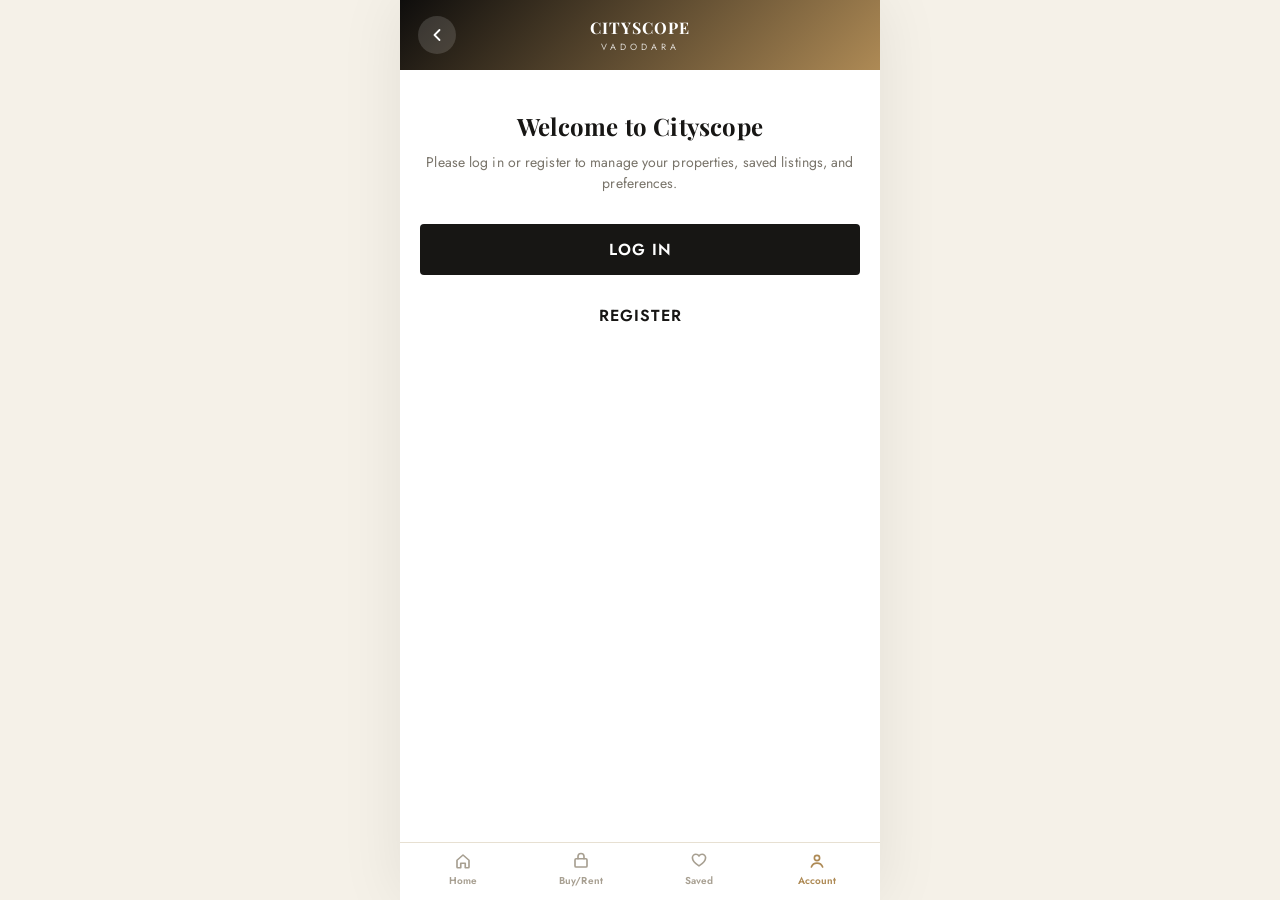
<file: cityscope-vadodara/account.html>
<!DOCTYPE html>
<html lang="en">

<head>
  <meta charset="UTF-8">
  <meta name="viewport" content="width=device-width, initial-scale=1.0, maximum-scale=1.0">
  <title>Account — Cityscope Vadodara</title>
  <link rel="stylesheet" href="css/style.css">
</head>

<body>
  <div class="app">
    <div class="topbar">
      <button class="icon-btn" id="backBtn"></button>
      <div class="brand">
        <div class="brand-name">CITYSCOPE</div>
        <div class="brand-sub">VADODARA</div>
      </div>
      <span style="width:38px;"></span>
    </div>

    <div id="unauthSection" style="padding: 40px 20px; text-align: center; display: none;">
      <div style="margin-bottom:30px;">
        <h2 style="font-size:24px; margin-bottom:10px; color:var(--dark);">Welcome to Cityscope</h2>
        <p style="color:var(--gray-600); font-size:14px; line-height:1.5;">Please log in or register to manage your
          properties, saved listings, and preferences.</p>
      </div>
      <button class="btn-fill" id="showLoginBtn"
        style="width:100%; margin-bottom:15px; padding:14px; font-size:16px;">Log In</button>
      <button class="btn-outline" id="showRegisterBtn"
        style="width:100%; border: 1.5px solid var(--primary); color: var(--primary); background: transparent; padding: 14px; border-radius: 8px; font-weight: 600; font-size:16px; cursor: pointer;">Register</button>
    </div>

    <div id="profileSection" style="display:none;">
      <div class="account-card" id="accountCard">
        <div class="avatar" id="avatarInit">G</div>
        <div>
          <h3 style="font-size:15px;" id="accountName">Guest User</h3>
          <p style="font-size:12px;color:var(--gray-600);margin-top:3px;" id="accountSub">Sign in to manage your account
          </p>
        </div>
      </div>

      <div class="account-list" style="margin-top:8px;" id="userLinks">
        <a href="saved.html"><span class="ic-wrap" id="ic3"></span>Saved Properties<span class="chev"
            id="cv3"></span></a>
      </div>

      <div class="account-list" style="margin-top:14px;">
        <a href="#"><span class="ic-wrap" id="ic4"></span>Notifications<span class="chev" id="cv4"></span></a>
        <a href="#"><span class="ic-wrap" id="ic5"></span>Settings<span class="chev" id="cv5"></span></a>
        <a href="#"><span class="ic-wrap" id="ic6"></span>Help & Support<span class="chev" id="cv6"></span></a>
      </div>

      <div class="account-list" style="margin-top:14px;">
        <a href="#" id="logoutLink" style="color:var(--red);"><span class="ic-wrap" id="ic7"
            style="background:var(--red-100);"></span>Log Out</a>
      </div>
    </div>

    <div id="registerSection" style="padding: 30px 20px; display: none;">
      <h3 style="margin-bottom:20px; font-size:22px; text-align:center;">Register</h3>
      <div class="field">
        <label>Full Name</label>
        <input type="text" id="regName" placeholder="e.g. John Doe" class="input">
      </div>
      <div class="field" style="margin-top:16px;">
        <label>Mobile Number</label>
        <input type="text" id="regMobile" placeholder="e.g. 9999999999" class="input">
      </div>
      <div class="field" style="margin-top:16px;">
        <label>Password</label>
        <input type="password" id="regPwd" placeholder="Create a password" class="input">
      </div>
      <button class="btn-fill" id="doRegisterBtn" style="width:100%; margin-top:24px;">Create Account &rarr;</button>
      <div style="text-align:center; margin-top:20px; font-size:13px;">
        Already have an account? <a href="#" id="backToLoginBtn" style="color:var(--primary); font-weight:600;">Log
          In</a>
      </div>
    </div>

    <div id="loginSection" style="padding: 30px 20px; display: none;">
      <h3 style="margin-bottom:20px; font-size:22px; text-align:center;">Sign In</h3>
      <div class="field">
        <label>Mobile Number</label>
        <input type="text" id="loginMobile" placeholder="e.g. 9999999999" class="input">
      </div>
      <div class="field" style="margin-top:16px;">
        <label>Password</label>
        <input type="password" id="loginPwd" placeholder="Enter your password" class="input">
      </div>
      <div style="display:flex; justify-content:space-between; margin-top:16px; font-size:13px;">
        <label style="display:flex; align-items:center; gap:4px; color:var(--gray-600);">
          <input type="checkbox"> Remember me
        </label>
        <a href="#" style="color:var(--dark); font-weight:600;">Forgot Password?</a>
      </div>
      <button class="btn-fill" id="doLoginBtn" style="width:100%; margin-top:24px;">Sign In &rarr;</button>
      <div style="text-align:center; margin-top:20px; font-size:13px;">
        Don't have an account? <a href="#" id="linkToRegisterBtn"
          style="color:var(--primary); font-weight:600;">Register</a>
      </div>
    </div>



    <nav class="bottom-nav" id="bottom-nav"></nav>
  </div>

  <script src="js/icons.js"></script>
  <script src="js/data.js"></script>
  <script src="js/nav.js"></script>
  <script>
    mountBottomNav("account");
    document.getElementById("backBtn").innerHTML = ICON.back;
    document.getElementById("backBtn").onclick = () => window.location.href = "index.html";
    document.getElementById("ic3").innerHTML = ICON.heart;
    document.getElementById("ic4").innerHTML = ICON.bell;
    document.getElementById("ic5").innerHTML = ICON.settings;
    document.getElementById("ic6").innerHTML = ICON.help;
    document.getElementById("ic7").innerHTML = ICON.logout;
    ["cv3", "cv4", "cv5", "cv6"].forEach(id => document.getElementById(id).innerHTML = ICON.chevRight);



    document.getElementById("doLoginBtn").onclick = () => {
      const mobile = document.getElementById("loginMobile").value.trim();
      const pwd = document.getElementById("loginPwd").value;

      if (!mobile || !pwd) {
        toast("Please enter Mobile number and Password!");
        return;
      }

      if (mobile === "9999999999") {
        if (pwd === "ct123456") {
          localStorage.setItem('cs_user_role', 'admin');
          localStorage.setItem('cs_current_user_mobile', mobile);
          window.location.href = "admin.html";
        } else {
          toast("Incorrect Admin Password.");
        }
      } else {
        let users = JSON.parse(localStorage.getItem('cs_users_db') || '[]');
        let user = users.find(u => u.mobile === mobile);
        if (user && user.pwd === pwd) {
          localStorage.setItem('cs_user_role', 'user');
          localStorage.setItem('cs_current_user_mobile', mobile);
          localStorage.setItem('cs_current_user_name', user.name);
          window.location.reload();
        } else {
          toast("Invalid mobile number or password.");
        }
      }
    };

    document.getElementById("doRegisterBtn").onclick = () => {
      const name = document.getElementById("regName").value.trim();
      const mobile = document.getElementById("regMobile").value.trim();
      const pwd = document.getElementById("regPwd").value;

      if (!name || !mobile || !pwd) {
        toast("Please fill all fields to register!");
        return;
      }

      let users = JSON.parse(localStorage.getItem('cs_users_db') || '[]');
      if (users.find(u => u.mobile === mobile)) {
        toast("User with this mobile already exists. Please log in.");
        return;
      }

      users.push({ name, mobile, pwd });
      localStorage.setItem('cs_users_db', JSON.stringify(users));

      toast("Account created! Please log in.");
      showView("loginSection");
    };

    const showView = (viewId) => {
      ["unauthSection", "loginSection", "registerSection", "profileSection"].forEach(id => {
        let el = document.getElementById(id);
        if (el) el.style.display = (id === viewId) ? "block" : "none";
      });
      window.scrollTo(0, 0);
    };

    if (document.getElementById("showLoginBtn")) document.getElementById("showLoginBtn").onclick = (e) => { e.preventDefault(); showView("loginSection"); };
    if (document.getElementById("showRegisterBtn")) document.getElementById("showRegisterBtn").onclick = (e) => { e.preventDefault(); showView("registerSection"); };
    if (document.getElementById("backToLoginBtn")) document.getElementById("backToLoginBtn").onclick = (e) => { e.preventDefault(); showView("loginSection"); };
    if (document.getElementById("linkToRegisterBtn")) document.getElementById("linkToRegisterBtn").onclick = (e) => { e.preventDefault(); showView("registerSection"); };

    // Check login state on load
    if (localStorage.getItem('cs_user_role') === 'admin') {
      document.getElementById("profileSection").style.display = "block";
      document.getElementById("loginSection").style.display = "none";
      document.getElementById("accountName").textContent = "Admin User";
      document.getElementById("accountSub").textContent = "Tap to go to Admin Portal";
      document.getElementById("avatarInit").textContent = "A";
      document.getElementById("accountCard").onclick = () => {
        window.location.href = "admin.html";
      };

      document.getElementById("logoutLink").onclick = (e) => {
        e.preventDefault();
        localStorage.removeItem('cs_user_role');
        localStorage.removeItem('cs_current_user_mobile');
        localStorage.removeItem('cs_current_user_name');
        window.location.reload();
      };
    } else if (localStorage.getItem('cs_user_role') === 'user') {
      document.getElementById("profileSection").style.display = "block";
      document.getElementById("loginSection").style.display = "none";
      document.getElementById("accountName").textContent = localStorage.getItem('cs_current_user_name') || "Logged-in User";
      document.getElementById("accountSub").textContent = "Welcome back!";
      document.getElementById("avatarInit").textContent = "U";
      document.getElementById("accountCard").onclick = null;

      document.getElementById("logoutLink").onclick = (e) => {
        e.preventDefault();
        localStorage.removeItem('cs_user_role');
        localStorage.removeItem('cs_current_user_mobile');
        localStorage.removeItem('cs_current_user_name');
        window.location.reload();
      };
    } else {
      // Unauthenticated Visitor
      showView("unauthSection");
    }

    if(sessionStorage.getItem('cs_toast_msg') === 'login_to_save') {
      setTimeout(() => toast("Please login/register to save a property"), 500);
      sessionStorage.removeItem('cs_toast_msg');
    }
  </script>
</body>

</html>
</file>
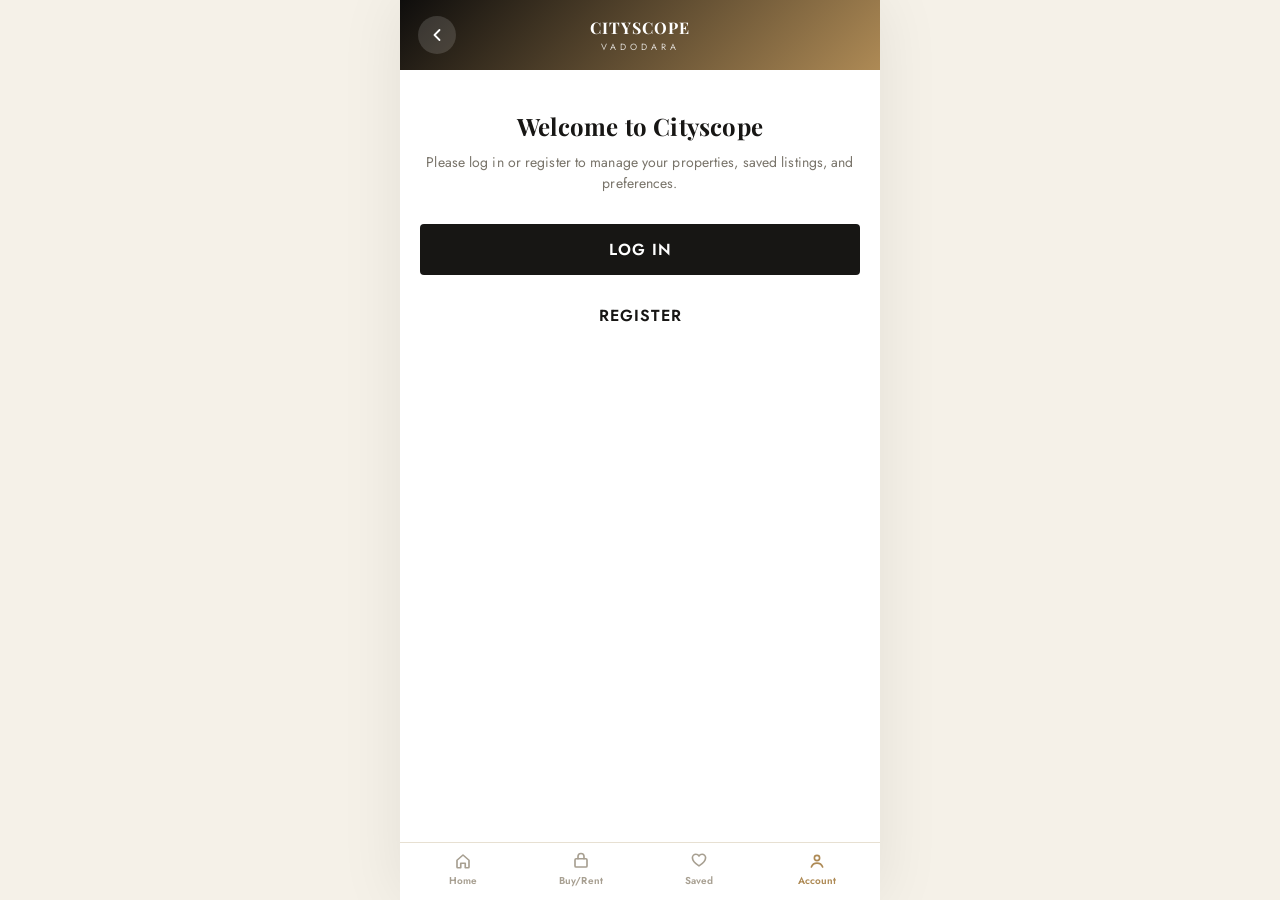
<file: cityscope-vadodara/admin-brokers.html>
<!DOCTYPE html>
<html lang="en">
<head>
<meta charset="UTF-8">
<meta name="viewport" content="width=device-width, initial-scale=1.0, maximum-scale=1.0">
<title>Add Broker — Admin Portal</title>
<link rel="stylesheet" href="css/style.css">
<script>
  if (localStorage.getItem('cs_user_role') !== 'admin') {
    window.location.href = 'account.html';
  }
</script>
</head>
<body>
<div class="app" style="padding-bottom:20px;">
  <div class="topbar">
    <a href="admin.html" class="icon-btn" id="backBtn"></a>
    <span>Add Broker</span>
    <div style="width:40px;"></div>
  </div>

  <div class="section" style="margin-top:60px;">
    <form id="brokerForm">
      <div class="field">
        <label>Full Name</label>
        <input type="text" id="bName" required placeholder="e.g. John Doe">
      </div>
      <div class="field" style="margin-top:15px;">
        <label>Years of Experience</label>
        <input type="text" id="bExp" required placeholder="e.g. 5 Years">
      </div>
      <div class="field" style="margin-top:15px;">
        <label>Expertise Field</label>
        <input type="text" id="bExpertise" required placeholder="e.g. Luxury Villas">
      </div>
      <div class="field" style="margin-top:15px;">
        <label>Phone Number</label>
        <input type="text" id="bPhone" required placeholder="e.g. +919876543210">
      </div>
      <div class="field" style="margin-top:15px;">
        <label>Photo URL</label>
        <input type="url" id="bPhoto" required placeholder="https://image-url.com">
      </div>
      <button type="submit" class="btn-fill" style="width:100%;margin-top:20px;">Save Broker</button>
    </form>
  </div>
</div>
<script src="js/icons.js"></script>
<script src="js/data.js"></script>
<script>
  document.getElementById("backBtn").innerHTML = ICON.back;
  document.getElementById("brokerForm").addEventListener("submit", (e)=>{
    e.preventDefault();
    const broker = {
      id: "b" + Date.now(),
      name: document.getElementById("bName").value,
      experience: document.getElementById("bExp").value,
      expertise: document.getElementById("bExpertise").value,
      phone: document.getElementById("bPhone").value,
      photo: document.getElementById("bPhoto").value,
    };
    DB.addBroker(broker);
    alert("Broker added successfully!");
    window.location.href = "admin.html";
  });
</script>
</body>
</html>
</file>
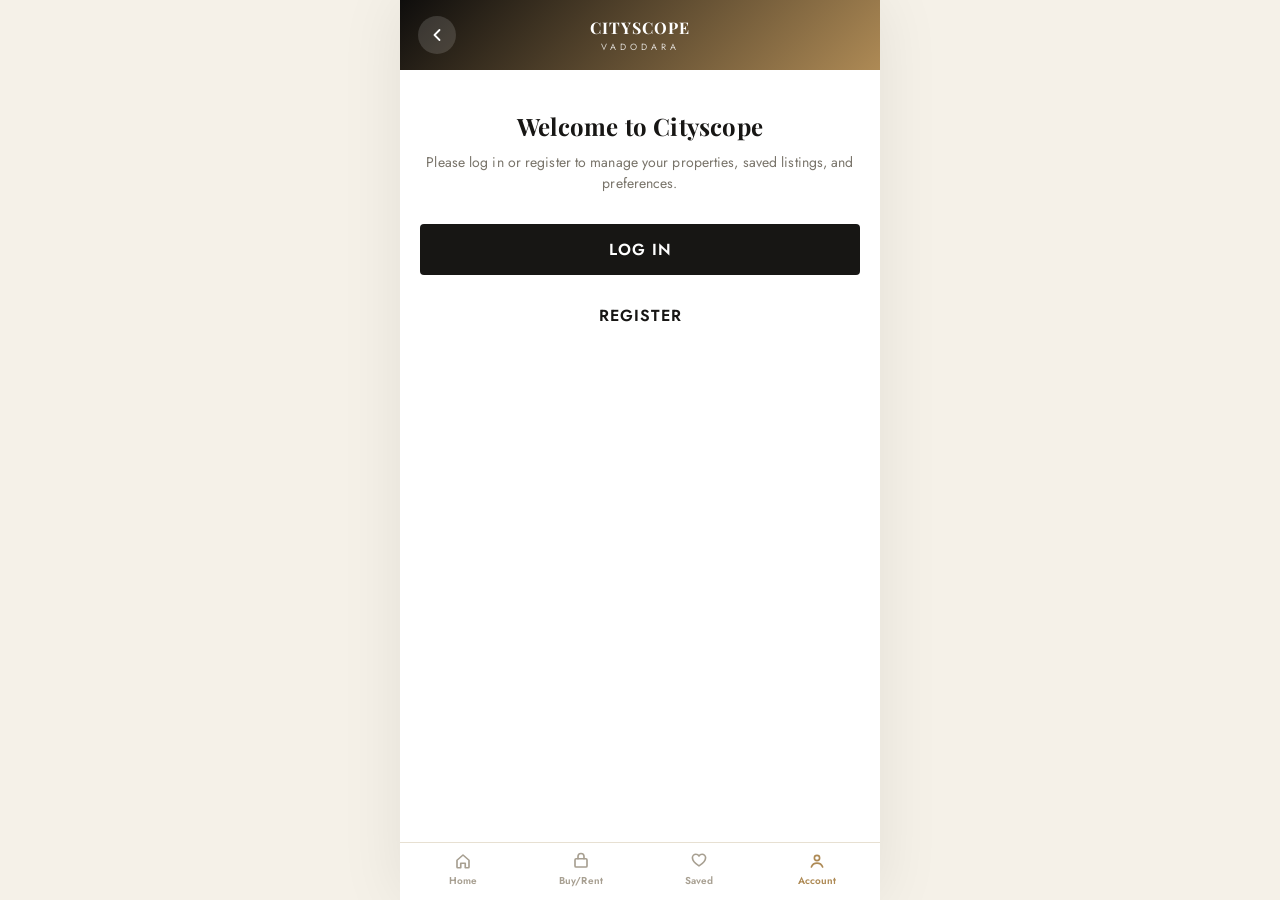
<file: cityscope-vadodara/admin-property.html>
<!DOCTYPE html>
<html lang="en">
<head>
<meta charset="UTF-8">
<meta name="viewport" content="width=device-width, initial-scale=1.0, maximum-scale=1.0">
<title>List Property — Admin Portal</title>
<link rel="stylesheet" href="css/style.css">
<script>
  if (localStorage.getItem('cs_user_role') !== 'admin') {
    window.location.href = 'account.html';
  }
</script>
</head>
<body>
<div class="app" style="padding-bottom:110px;">

  <!-- Header shared across steps -->
  <div class="topbar" id="wizTopbar" style="background:linear-gradient(135deg,var(--red-900),var(--red));">
    <button class="icon-btn" id="backBtn"></button>
    <span id="wizTitle" style="font-family:'Poppins',sans-serif;font-weight:700;font-size:15px;">List Property</span>
    <span style="width:38px;"></span>
  </div>

  <!-- STEP 0: landing / type select -->
  <section class="step-panel active" data-step="0">
    <div class="sell-hero">
      <h1>Sell Your Property the Smart Way</h1>
    </div>
    <div class="sell-card-float">
      <h4>Why list with Cityscope?</h4>
      <div class="perk"><span class="ic-wrap"></span><div><b>High Visibility</b><span>Your property seen by 10K+ active buyers</span></div></div>
      <div class="perk"><span class="ic-wrap"></span><div><b>Verified Buyers</b><span>Connect only with genuine, serious buyers</span></div></div>
      <div class="perk"><span class="ic-wrap"></span><div><b>Best Price</b><span>Get the best price with smart insights</span></div></div>
      <div class="perk"><span class="ic-wrap"></span><div><b>Hassle Free</b><span>Simple process with expert support</span></div></div>
    </div>

    <div class="form-wrap" style="padding-top:24px;">
      <h4 style="font-size:14px;margin-bottom:14px;">How it works?</h4>
      <div class="why-list" style="margin-bottom:22px;">
        <div class="why-item"><span></span>Add Details — Add property information</div>
        <div class="why-item"><span></span>Upload Media — Upload photos & videos</div>
        <div class="why-item"><span></span>Set Price — Set expected price</div>
        <div class="why-item"><span></span>Go Live — Property live for buyers</div>
      </div>

      <h4 style="font-size:14px;margin-bottom:4px;">Let's get started</h4>
      <p style="font-size:12px;color:var(--gray-600);margin-bottom:12px;">What type of property are you selling?</p>
      <div class="type-grid" id="typeGrid"></div>
    </div>
    <div class="sticky-cta"><button class="btn-fill" id="cta0" disabled style="opacity:.5;">Continue</button></div>
  </section>

  <!-- STEP 1: location -->
  <section class="step-panel" data-step="1">
    <div class="step-progress" id="progress1"></div>
    <div class="step-label">Sell Property · Step 2 of 6</div>
    <div class="form-wrap">
      <h4 style="font-size:16px;margin-bottom:2px;">Location Details</h4>
      <p style="font-size:12px;color:var(--gray-600);margin-bottom:16px;">Where is your property located?</p>

      <div class="f-group">
        <label>City</label>
        <select class="input" id="fCity">
          <option>Vadodara</option><option>Ahmedabad</option><option>Surat</option><option>Anand</option>
        </select>
      </div>
      <div class="f-group">
        <label>Locality / Area</label>
        <input class="input" id="fLocality" placeholder="e.g. Alkapuri" list="localityList">
        <datalist id="localityList">
          <option>Alkapuri</option><option>Gotri</option><option>Manjalpur</option><option>Sayajigunj</option><option>Waghodia Road</option><option>Vasna-Bhayli Road</option><option>Karelibaug</option>
        </datalist>
      </div>
      <div class="f-group">
        <label>Project / Society (Optional)</label>
        <input class="input" id="fProject" placeholder="e.g. Orchid Harmony">
      </div>
      <div class="f-group">
        <label>Full Address</label>
        <textarea class="input" id="fAddress" rows="2" placeholder="House / flat no, street, landmark"></textarea>
      </div>
      <div class="map-box" id="mapBox1"><span class="pin"></span></div>
      <button class="use-loc" id="useLocBtn"></button>
    </div>
    <div class="sticky-cta"><button class="btn-fill" id="cta1">Save &amp; Continue</button></div>
  </section>

  <!-- STEP 2: basic details -->
  <section class="step-panel" data-step="2">
    <div class="step-progress" id="progress2"></div>
    <div class="step-label">Sell Property · Step 3 of 6</div>
    <div class="form-wrap">
      <h4 style="font-size:16px;margin-bottom:2px;">Basic Details</h4>
      <p style="font-size:12px;color:var(--gray-600);margin-bottom:16px;">Tell us more about your property</p>

      <div class="f-group">
        <label>Property Type</label>
        <select class="input" id="fPropType"></select>
      </div>
      <div class="row-2">
        <div class="f-group">
          <label>Built-up Area</label>
          <div class="unit-input"><input class="input" id="fBuiltUp" type="number" placeholder="1500"><span>Sq.Ft.</span></div>
        </div>
        <div class="f-group">
          <label>Carpet Area (Optional)</label>
          <div class="unit-input"><input class="input" id="fCarpet" type="number" placeholder="1200"><span>Sq.Ft.</span></div>
        </div>
      </div>
      <div class="row-2">
        <div class="f-group">
          <label>Bedrooms</label>
          <div class="stepper-input"><button data-step-target="bedrooms" data-dir="-1">−</button><span class="val" id="valBedrooms">3</span><button data-step-target="bedrooms" data-dir="1">+</button></div>
        </div>
        <div class="f-group">
          <label>Bathrooms</label>
          <div class="stepper-input"><button data-step-target="bathrooms" data-dir="-1">−</button><span class="val" id="valBathrooms">3</span><button data-step-target="bathrooms" data-dir="1">+</button></div>
        </div>
      </div>
      <div class="row-2">
        <div class="f-group">
          <label>Floor No.</label>
          <input class="input" id="fFloorNo" type="number" placeholder="5">
        </div>
        <div class="f-group">
          <label>Total Floors</label>
          <input class="input" id="fTotalFloors" type="number" placeholder="12">
        </div>
      </div>
      <div class="f-group">
        <label>Age of Property</label>
        <select class="input" id="fAge">
          <option>Under Construction</option><option>0 - 1 Year</option><option selected>2 - 5 Years</option><option>5 - 10 Years</option><option>10+ Years</option>
        </select>
      </div>
      <div class="f-group">
        <label>Furnishing Status</label>
        <div class="pill-select" id="furnishPills">
          <button data-val="Unfurnished">Unfurnished</button>
          <button data-val="Semi-Furnished" class="active">Semi-Furnished</button>
          <button data-val="Furnished">Furnished</button>
        </div>
      </div>
    </div>
    <div class="sticky-cta"><button class="btn-fill" id="cta2">Save &amp; Continue</button></div>
  </section>

  <!-- STEP 3: photos -->
  <section class="step-panel" data-step="3">
    <div class="step-progress" id="progress3"></div>
    <div class="step-label">Sell Property · Step 4 of 6</div>
    <div class="form-wrap">
      <h4 style="font-size:16px;margin-bottom:2px;">Add Photos &amp; Videos</h4>
      <p style="font-size:12px;color:var(--gray-600);margin-bottom:6px;">Show your property in the best way</p>
      <div class="photo-grid" id="photoGrid"></div>
      <p class="hint" id="photoHint">0 / 20 photos added — add at least 3 for best results</p>
      <button class="use-loc" id="addVideoBtn" style="margin-top:14px;"></button>
    </div>
    <div class="sticky-cta"><button class="btn-fill" id="cta3">Save &amp; Continue</button></div>
  </section>

  <!-- STEP 4: price -->
  <section class="step-panel" data-step="4">
    <div class="step-progress" id="progress4"></div>
    <div class="step-label">Sell Property · Step 5 of 6</div>
    <div class="form-wrap">
      <h4 style="font-size:16px;margin-bottom:2px;">Set Price</h4>
      <p style="font-size:12px;color:var(--gray-600);margin-bottom:16px;">Set the right price to attract buyers</p>

      <div class="f-group">
        <label>Expected Price</label>
        <div class="input-icon"><span class="ic"></span><input class="input" id="fPrice" type="number" placeholder="8500000"></div>
      </div>
      <div class="price-insight" id="priceInsight">
        <span class="ic-wrap"></span>
        <div style="flex:1;">
          <b>Price Insights — Based on similar properties nearby</b>
          <div class="figs"><div>Recommended Range<span id="insRange">—</span></div><div>Avg Price / Sq.Ft<span id="insAvg">—</span></div></div>
        </div>
      </div>

      <div class="f-group" style="margin-top:20px;">
        <div class="toggle-row">
          <div><label style="margin-bottom:2px;">Price Negotiable?</label><p class="hint" style="margin-top:0;">Allow buyers to negotiate the price</p></div>
          <button class="switch on" id="negToggle"><span class="knob"></span></button>
        </div>
      </div>
      <div class="f-group">
        <label>Preferred Contact Number</label>
        <input class="input" id="fContact" placeholder="98765 43210" maxlength="10" inputmode="numeric">
      </div>
      <div class="f-group">
        <label>Assign Broker</label>
        <select class="input" id="fBroker">
          <option value="">No Broker (Owner)</option>
        </select>
      </div>
      <div class="f-group">
        <label>Add Amenities</label>
        <p class="hint" style="margin:0 0 8px;">Select amenities available in your property</p>
        <div class="amenity-select-grid" id="amenityGrid"></div>
      </div>
      <div class="f-group">
        <label>Add Description (Optional)</label>
        <textarea class="input" id="fDesc" rows="4" maxlength="500" placeholder="Describe your property..."></textarea>
        <p class="hint" id="descCount">0/500</p>
      </div>
    </div>
    <div class="sticky-cta"><button class="btn-fill" id="cta4">Save &amp; Continue</button></div>
  </section>

  <!-- STEP 5: review -->
  <section class="step-panel" data-step="5">
    <div class="step-progress" id="progress5"></div>
    <div class="step-label">Sell Property · Step 6 of 6</div>
    <div class="form-wrap">
      <h4 style="font-size:16px;margin-bottom:2px;">Review Your Property Details</h4>
      <p style="font-size:12px;color:var(--gray-600);margin-bottom:4px;">Please review all details before publishing</p>

      <div class="review-card">
        <div class="review-top">
          <img id="reviewThumb" src="" alt="">
          <div style="flex:1;">
            <b id="reviewTitle" style="font-size:13.5px;"></b>
            <p style="font-size:11.5px;color:var(--gray-600);margin-top:3px;" id="reviewLoc"></p>
          </div>
          <a href="#" class="edit" data-goto="1">Edit</a>
        </div>
        <div class="review-line"><span>Price</span><span id="rvPrice"></span></div>
        <div class="review-line"><span>Built-up Area</span><span id="rvBuiltUp"></span></div>
        <div class="review-line"><span>Carpet Area</span><span id="rvCarpet"></span></div>
        <div class="review-line"><span>Bedrooms</span><span id="rvBed"></span></div>
        <div class="review-line"><span>Bathrooms</span><span id="rvBath"></span></div>
        <div class="review-line"><span>Floor</span><span id="rvFloor"></span></div>
        <div class="review-line"><span>Furnishing</span><span id="rvFurnish"></span></div>
        <div class="review-line"><span>Age of Property</span><span id="rvAge"></span></div>
        <div class="review-line"><span>Amenities</span><span id="rvAmenities"></span></div>
      </div>

      <div class="next-steps">
        <h4 style="font-size:13.5px;margin-bottom:10px;">What happens next?</h4>
        <div class="next-item"><span class="num">1</span><p>Your property will be live for buyers within minutes.</p></div>
        <div class="next-item"><span class="num">2</span><p>Interested buyers will contact you directly.</p></div>
        <div class="next-item"><span class="num">3</span><p>Our team may call you for verification.</p></div>
      </div>
    </div>
    <div class="sticky-cta">
      <button class="btn-fill" id="publishBtn"></button>
      <p class="fine" id="fineprint"></p>
    </div>
  </section>

</div>

<script src="js/icons.js"></script>
<script src="js/data.js"></script>
<script src="js/admin-property.js"></script>
</body>
</html>
</file>
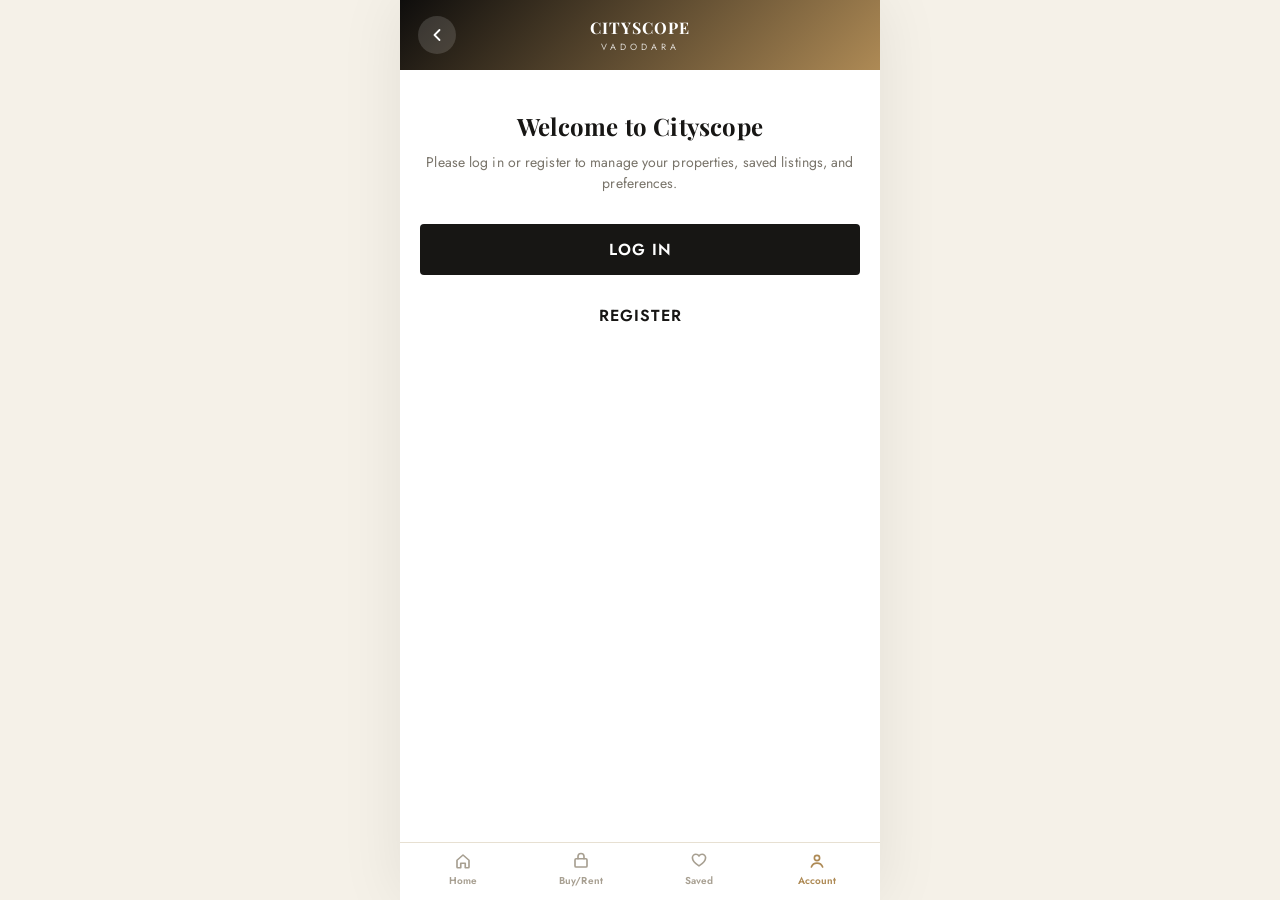
<file: cityscope-vadodara/admin.html>
<!DOCTYPE html>
<html lang="en">
<head>
<meta charset="UTF-8">
<meta name="viewport" content="width=device-width, initial-scale=1.0, maximum-scale=1.0">
<title>Admin Portal — Cityscope Vadodara</title>
<link rel="stylesheet" href="css/style.css">
</head>
<body>
<div class="app" style="padding-bottom:40px;">
  <div class="topbar admin-topbar">
    <span style="width:38px;"></span>
    <div class="brand">
      <div class="brand-name">ADMIN PORTAL</div>
      <div class="brand-sub">CITYSCOPE VADODARA</div>
    </div>
    <button class="icon-btn" id="logoutBtn" style="color:#fff;"></button>
  </div>

  <div class="admin-tabs">
    <button class="admin-tab active" data-tab="overview">Overview</button>
    <button class="admin-tab" data-tab="brokers">Brokers</button>
    <button class="admin-tab" data-tab="listings">Listings</button>
  </div>

  <!-- OVERVIEW -->
  <section class="admin-panel" data-panel="overview">
    <div class="admin-stats">
      <div class="admin-stat"><b id="statListings">0</b><span>Total Listings</span></div>
      <div class="admin-stat"><b id="statBrokers">0</b><span>Total Brokers</span></div>
    </div>
    <div class="admin-section">
      <a href="sell.html" class="btn-fill" style="width:100%;padding:14px;border-radius:12px;text-decoration:none;">
        <span id="plusIc"></span> List a New Property
      </a>
      <p class="hint" style="margin-top:10px;text-align:center;">Only admins can list properties. Users can browse, save and contact brokers only.</p>
    </div>
  </section>

  <!-- BROKERS -->
  <section class="admin-panel" data-panel="brokers" style="display:none;">
    <div class="admin-section">
      <h4>Add a Broker</h4>
      <div class="f-group">
        <label>Broker Photo</label>
        <div class="photo-grid" style="grid-template-columns:1fr;justify-items:center;">
          <div id="brokerPhotoSlotWrap"></div>
        </div>
      </div>
      <div class="f-group">
        <label>Full Name</label>
        <input class="input" id="bName" placeholder="e.g. Rakesh Mehta">
      </div>
      <div class="row-2">
        <div class="f-group">
          <label>Years of Experience</label>
          <input class="input" id="bExp" type="number" min="0" placeholder="e.g. 8">
        </div>
        <div class="f-group">
          <label>Phone Number</label>
          <input class="input" id="bPhone" placeholder="98765 43210" maxlength="10" inputmode="numeric">
        </div>
      </div>
      <div class="f-group">
        <label>Field of Expertise</label>
        <input class="input" id="bExpertise" placeholder="e.g. Luxury Villas & Independent Houses">
      </div>
      <div class="f-group">
        <label>Short Bio</label>
        <textarea class="input" id="bBio" rows="3" maxlength="220" placeholder="A short, descriptive bio buyers will see on the property page"></textarea>
        <p class="hint" id="bBioCount">0/220</p>
      </div>
      <button class="btn-fill" id="addBrokerBtn" style="width:100%;padding:13px;border-radius:10px;">Add Broker</button>

      <h4>Current Brokers</h4>
      <div id="brokerListWrap"></div>
    </div>
  </section>

  <!-- LISTINGS -->
  <section class="admin-panel" data-panel="listings" style="display:none;">
    <div class="admin-section">
      <h4>All Listings — Assign a Broker</h4>
      <div id="listingsWrap"></div>
    </div>
  </section>
</div>

<script src="js/icons.js"></script>
<script src="js/data.js"></script>
<script src="js/admin.js"></script>
</body>
</html>
</file>
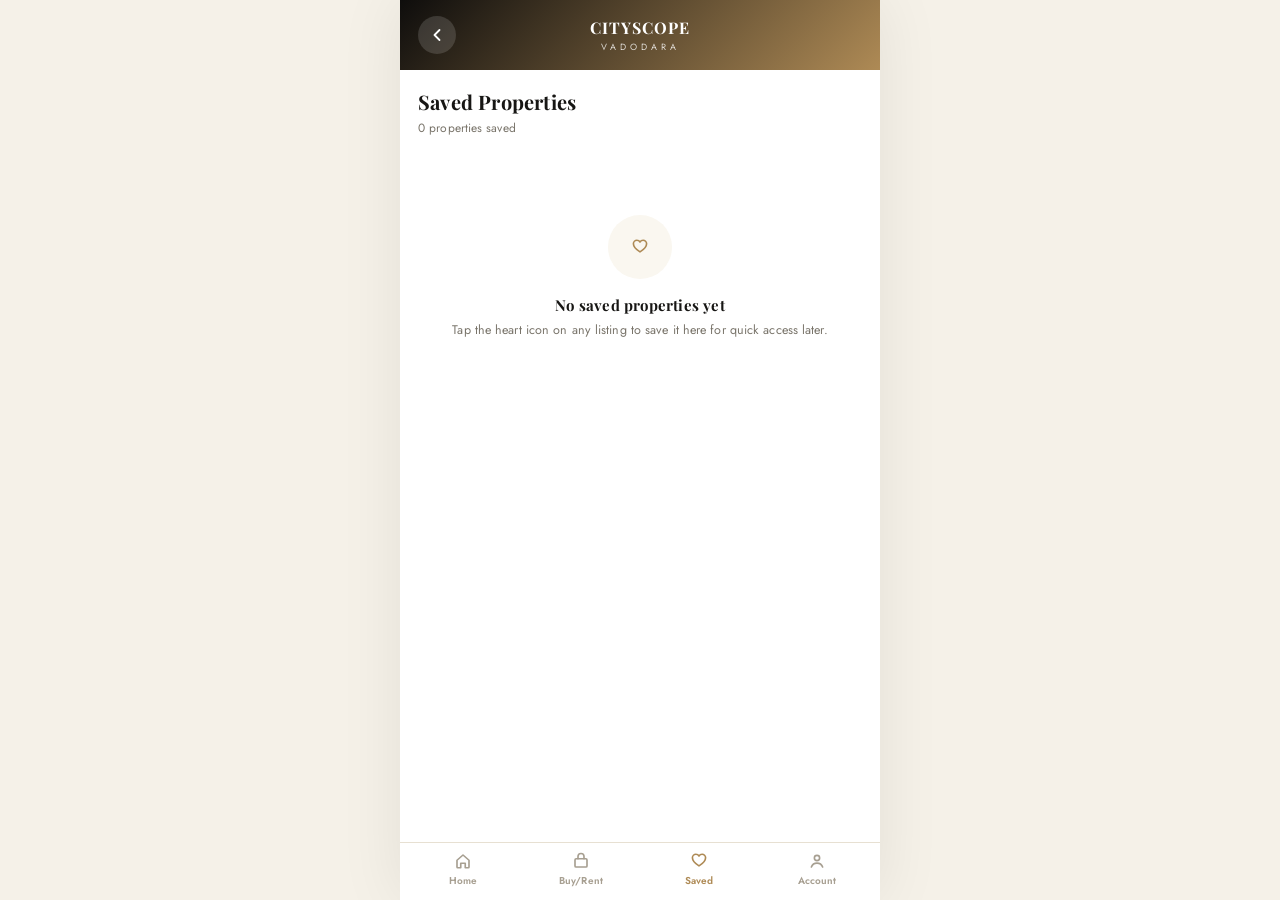
<file: cityscope-vadodara/saved.html>
<!DOCTYPE html>
<html lang="en">
<head>
<meta charset="UTF-8">
<meta name="viewport" content="width=device-width, initial-scale=1.0, maximum-scale=1.0">
<title>Saved Properties — Cityscope Vadodara</title>
<link rel="stylesheet" href="css/style.css">
</head>
<body>
<div class="app">
  <div class="topbar">
    <button class="icon-btn" id="backBtn"></button>
    <div class="brand">
      <div class="brand-name">CITYSCOPE</div>
      <div class="brand-sub">VADODARA</div>
    </div>
    <span style="width:38px;"></span>
  </div>

  <div class="page-title-bar">
    <h1>Saved Properties</h1>
    <p id="resultCount"></p>
  </div>

  <div class="prop-list" id="listWrap"></div>

  <nav class="bottom-nav" id="bottom-nav"></nav>
</div>

<script src="js/icons.js"></script>
<script src="js/data.js"></script>
<script src="js/nav.js"></script>
<script>
  mountBottomNav("saved");
  document.getElementById("backBtn").innerHTML = ICON.back;
  document.getElementById("backBtn").onclick = ()=> window.location.href="index.html";

  function render(){
    const list = DB.savedProperties();
    document.getElementById("resultCount").textContent = `${list.length} propert${list.length===1?'y':'ies'} saved`;
    document.getElementById("listWrap").innerHTML = list.length ? list.map(p=>propCardHTML(p,true)).join("") : `
      <div class="empty">
        <div class="ic-wrap">${ICON.heart}</div>
        <h3>No saved properties yet</h3>
        <p>Tap the heart icon on any listing to save it here for quick access later.</p>
      </div>`;
    wireFavButtons();
    document.querySelectorAll("[data-fav]").forEach(btn=>{
      btn.addEventListener("click", ()=> setTimeout(render, 200));
    });
  }
  render();
</script>
</body>
</html>
</file>
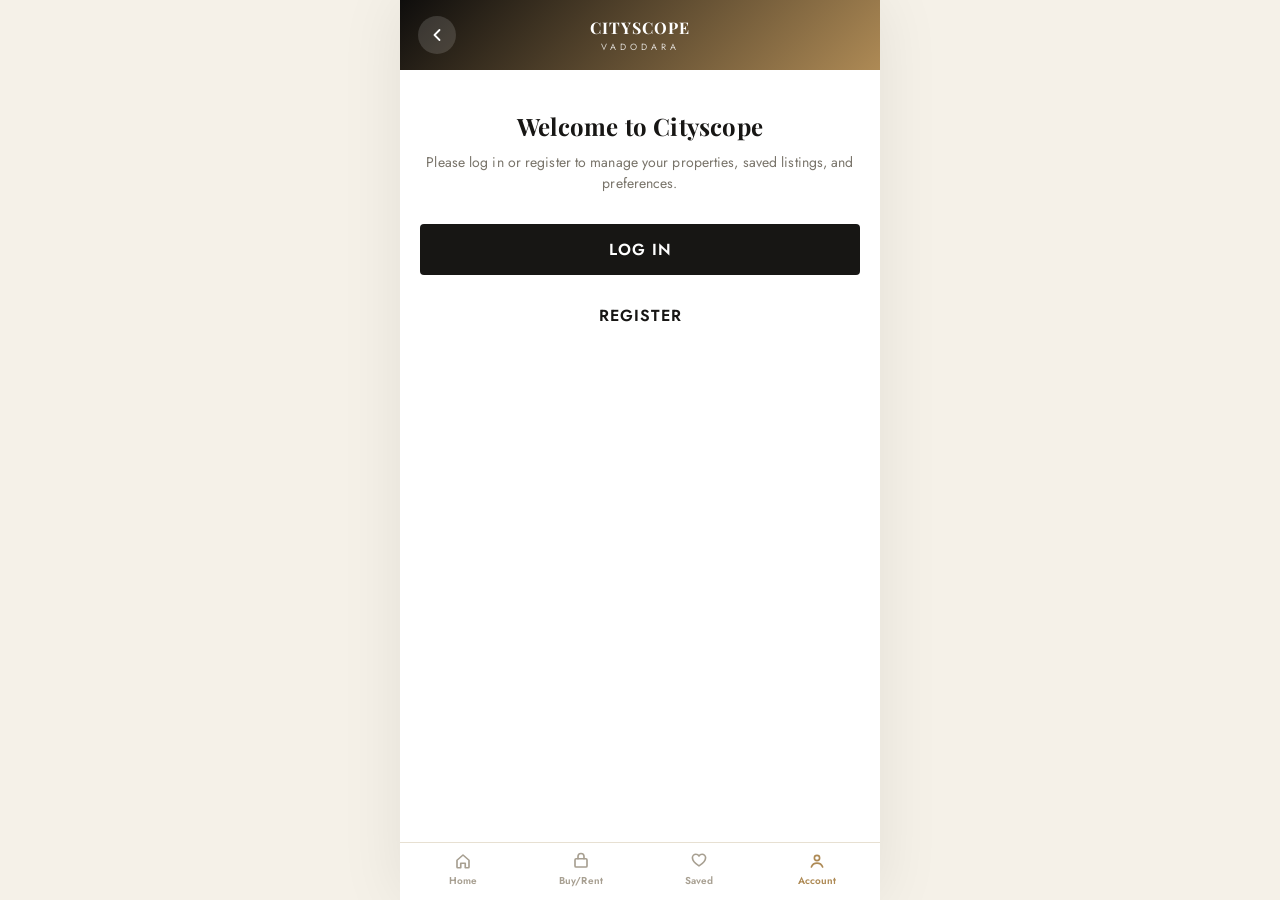
<file: cityscope-vadodara/sell.html>
<!DOCTYPE html>
<html lang="en">
<head>
<meta charset="UTF-8">
<meta name="viewport" content="width=device-width, initial-scale=1.0, maximum-scale=1.0">
<title>Sell Property — Cityscope Vadodara</title>
<link rel="stylesheet" href="css/style.css">
</head>
<body>
<div class="app" style="padding-bottom:110px;">

  <!-- Header shared across steps -->
  <div class="topbar" id="wizTopbar" style="background:linear-gradient(135deg,var(--red-900),var(--red));">
    <button class="icon-btn" id="backBtn"></button>
    <span id="wizTitle" style="font-family:'Poppins',sans-serif;font-weight:700;font-size:15px;">List Property</span>
    <span style="width:38px;"></span>
  </div>

  <!-- STEP 0: landing / type select -->
  <section class="step-panel active" data-step="0">
    <div class="sell-hero">
      <h1>List a Property on Cityscope</h1>
    </div>
    <div class="sell-card-float">
      <h4>Why list with Cityscope?</h4>
      <div class="perk"><span class="ic-wrap"></span><div><b>High Visibility</b><span>Your property seen by 10K+ active buyers</span></div></div>
      <div class="perk"><span class="ic-wrap"></span><div><b>Verified Buyers</b><span>Connect only with genuine, serious buyers</span></div></div>
      <div class="perk"><span class="ic-wrap"></span><div><b>Best Price</b><span>Get the best price with smart insights</span></div></div>
      <div class="perk"><span class="ic-wrap"></span><div><b>Hassle Free</b><span>Simple process with expert support</span></div></div>
    </div>

    <div class="form-wrap" style="padding-top:24px;">
      <h4 style="font-size:14px;margin-bottom:14px;">How it works?</h4>
      <div class="why-list" style="margin-bottom:22px;">
        <div class="why-item"><span></span>Add Details — Add property information</div>
        <div class="why-item"><span></span>Upload Media — Upload photos & videos</div>
        <div class="why-item"><span></span>Set Price — Set expected price</div>
        <div class="why-item"><span></span>Go Live — Property live for buyers</div>
      </div>

      <h4 style="font-size:14px;margin-bottom:4px;">Let's get started</h4>
      <p style="font-size:12px;color:var(--gray-600);margin-bottom:12px;">What type of property are you selling?</p>
      <div class="type-grid" id="typeGrid"></div>
    </div>
    <div class="sticky-cta"><button class="btn-fill" id="cta0" disabled style="opacity:.5;">Continue</button></div>
  </section>

  <!-- STEP 1: location -->
  <section class="step-panel" data-step="1">
    <div class="step-progress" id="progress1"></div>
    <div class="step-label">Sell Property · Step 2 of 6</div>
    <div class="form-wrap">
      <h4 style="font-size:16px;margin-bottom:2px;">Location Details</h4>
      <p style="font-size:12px;color:var(--gray-600);margin-bottom:16px;">Where is your property located?</p>

      <div class="f-group">
        <label>City</label>
        <select class="input" id="fCity">
          <option>Vadodara</option><option>Ahmedabad</option><option>Surat</option><option>Anand</option>
        </select>
      </div>
      <div class="f-group">
        <label>Locality / Area</label>
        <input class="input" id="fLocality" placeholder="e.g. Alkapuri" list="localityList">
        <datalist id="localityList">
          <option>Alkapuri</option><option>Gotri</option><option>Manjalpur</option><option>Sayajigunj</option><option>Waghodia Road</option><option>Vasna-Bhayli Road</option><option>Karelibaug</option>
        </datalist>
      </div>
      <div class="f-group">
        <label>Project / Society (Optional)</label>
        <input class="input" id="fProject" placeholder="e.g. Orchid Harmony">
      </div>
      <div class="f-group">
        <label>Full Address</label>
        <textarea class="input" id="fAddress" rows="2" placeholder="House / flat no, street, landmark"></textarea>
      </div>
      <div class="map-box" id="mapBox1"><span class="pin"></span></div>
      <button class="use-loc" id="useLocBtn"></button>
    </div>
    <div class="sticky-cta"><button class="btn-fill" id="cta1">Save &amp; Continue</button></div>
  </section>

  <!-- STEP 2: basic details -->
  <section class="step-panel" data-step="2">
    <div class="step-progress" id="progress2"></div>
    <div class="step-label">Sell Property · Step 3 of 6</div>
    <div class="form-wrap">
      <h4 style="font-size:16px;margin-bottom:2px;">Basic Details</h4>
      <p style="font-size:12px;color:var(--gray-600);margin-bottom:16px;">Tell us more about your property</p>

      <div class="f-group">
        <label>Property Type</label>
        <select class="input" id="fPropType"></select>
      </div>
      <div class="row-2">
        <div class="f-group">
          <label>Built-up Area</label>
          <div class="unit-input"><input class="input" id="fBuiltUp" type="number" placeholder="1500"><span>Sq.Ft.</span></div>
        </div>
        <div class="f-group">
          <label>Carpet Area (Optional)</label>
          <div class="unit-input"><input class="input" id="fCarpet" type="number" placeholder="1200"><span>Sq.Ft.</span></div>
        </div>
      </div>
      <div class="row-2">
        <div class="f-group">
          <label>Bedrooms</label>
          <div class="stepper-input"><button data-step-target="bedrooms" data-dir="-1">−</button><span class="val" id="valBedrooms">3</span><button data-step-target="bedrooms" data-dir="1">+</button></div>
        </div>
        <div class="f-group">
          <label>Bathrooms</label>
          <div class="stepper-input"><button data-step-target="bathrooms" data-dir="-1">−</button><span class="val" id="valBathrooms">3</span><button data-step-target="bathrooms" data-dir="1">+</button></div>
        </div>
      </div>
      <div class="row-2">
        <div class="f-group">
          <label>Floor No.</label>
          <input class="input" id="fFloorNo" type="number" placeholder="5">
        </div>
        <div class="f-group">
          <label>Total Floors</label>
          <input class="input" id="fTotalFloors" type="number" placeholder="12">
        </div>
      </div>
      <div class="f-group">
        <label>Age of Property</label>
        <select class="input" id="fAge">
          <option>Under Construction</option><option>0 - 1 Year</option><option selected>2 - 5 Years</option><option>5 - 10 Years</option><option>10+ Years</option>
        </select>
      </div>
      <div class="f-group">
        <label>Furnishing Status</label>
        <div class="pill-select" id="furnishPills">
          <button data-val="Unfurnished">Unfurnished</button>
          <button data-val="Semi-Furnished" class="active">Semi-Furnished</button>
          <button data-val="Furnished">Furnished</button>
        </div>
      </div>
    </div>
    <div class="sticky-cta"><button class="btn-fill" id="cta2">Save &amp; Continue</button></div>
  </section>

  <!-- STEP 3: photos -->
  <section class="step-panel" data-step="3">
    <div class="step-progress" id="progress3"></div>
    <div class="step-label">Sell Property · Step 4 of 6</div>
    <div class="form-wrap">
      <h4 style="font-size:16px;margin-bottom:2px;">Add Photos &amp; Videos</h4>
      <p style="font-size:12px;color:var(--gray-600);margin-bottom:6px;">Show your property in the best way</p>
      <div class="photo-grid" id="photoGrid"></div>
      <p class="hint" id="photoHint">0 / 20 photos added — add at least 3 for best results</p>
      <button class="use-loc" id="addVideoBtn" style="margin-top:14px;"></button>
    </div>
    <div class="sticky-cta"><button class="btn-fill" id="cta3">Save &amp; Continue</button></div>
  </section>

  <!-- STEP 4: price -->
  <section class="step-panel" data-step="4">
    <div class="step-progress" id="progress4"></div>
    <div class="step-label">Sell Property · Step 5 of 6</div>
    <div class="form-wrap">
      <h4 style="font-size:16px;margin-bottom:2px;">Set Price</h4>
      <p style="font-size:12px;color:var(--gray-600);margin-bottom:16px;">Set the right price to attract buyers</p>

      <div class="f-group">
        <label>Assign Broker</label>
        <select class="input" id="fBroker"></select>
        <p class="hint">This broker's card will be shown to buyers on the property page</p>
      </div>

      <div class="f-group">
        <label>Expected Price</label>
        <div class="input-icon"><span class="ic"></span><input class="input" id="fPrice" type="number" placeholder="8500000"></div>
      </div>
      <div class="price-insight" id="priceInsight">
        <span class="ic-wrap"></span>
        <div style="flex:1;">
          <b>Price Insights — Based on similar properties nearby</b>
          <div class="figs"><div>Recommended Range<span id="insRange">—</span></div><div>Avg Price / Sq.Ft<span id="insAvg">—</span></div></div>
        </div>
      </div>

      <div class="f-group" style="margin-top:20px;">
        <div class="toggle-row">
          <div><label style="margin-bottom:2px;">Price Negotiable?</label><p class="hint" style="margin-top:0;">Allow buyers to negotiate the price</p></div>
          <button class="switch on" id="negToggle"><span class="knob"></span></button>
        </div>
      </div>
      <div class="f-group">
        <label>Preferred Contact Number</label>
        <input class="input" id="fContact" placeholder="98765 43210" maxlength="10" inputmode="numeric">
      </div>
      <div class="f-group">
        <label>Add Amenities</label>
        <p class="hint" style="margin:0 0 8px;">Select amenities available in your property</p>
        <div class="amenity-select-grid" id="amenityGrid"></div>
      </div>
      <div class="f-group">
        <label>Add Description (Optional)</label>
        <textarea class="input" id="fDesc" rows="4" maxlength="500" placeholder="Describe your property..."></textarea>
        <p class="hint" id="descCount">0/500</p>
      </div>
    </div>
    <div class="sticky-cta"><button class="btn-fill" id="cta4">Save &amp; Continue</button></div>
  </section>

  <!-- STEP 5: review -->
  <section class="step-panel" data-step="5">
    <div class="step-progress" id="progress5"></div>
    <div class="step-label">Sell Property · Step 6 of 6</div>
    <div class="form-wrap">
      <h4 style="font-size:16px;margin-bottom:2px;">Review Your Property Details</h4>
      <p style="font-size:12px;color:var(--gray-600);margin-bottom:4px;">Please review all details before publishing</p>

      <div class="review-card">
        <div class="review-top">
          <img id="reviewThumb" src="" alt="">
          <div style="flex:1;">
            <b id="reviewTitle" style="font-size:13.5px;"></b>
            <p style="font-size:11.5px;color:var(--gray-600);margin-top:3px;" id="reviewLoc"></p>
          </div>
          <a href="#" class="edit" data-goto="1">Edit</a>
        </div>
        <div class="review-line"><span>Price</span><span id="rvPrice"></span></div>
        <div class="review-line"><span>Built-up Area</span><span id="rvBuiltUp"></span></div>
        <div class="review-line"><span>Carpet Area</span><span id="rvCarpet"></span></div>
        <div class="review-line"><span>Bedrooms</span><span id="rvBed"></span></div>
        <div class="review-line"><span>Bathrooms</span><span id="rvBath"></span></div>
        <div class="review-line"><span>Floor</span><span id="rvFloor"></span></div>
        <div class="review-line"><span>Furnishing</span><span id="rvFurnish"></span></div>
        <div class="review-line"><span>Age of Property</span><span id="rvAge"></span></div>
        <div class="review-line"><span>Amenities</span><span id="rvAmenities"></span></div>
        <div class="review-line"><span>Assigned Broker</span><span id="rvBroker"></span></div>
      </div>

      <div class="next-steps">
        <h4 style="font-size:13.5px;margin-bottom:10px;">What happens next?</h4>
        <div class="next-item"><span class="num">1</span><p>Your property will be live for buyers within minutes.</p></div>
        <div class="next-item"><span class="num">2</span><p>Interested buyers will contact you directly.</p></div>
        <div class="next-item"><span class="num">3</span><p>Our team may call you for verification.</p></div>
      </div>
    </div>
    <div class="sticky-cta">
      <button class="btn-fill" id="publishBtn"></button>
      <p class="fine" id="fineprint"></p>
    </div>
  </section>

</div>

<script src="js/icons.js"></script>
<script src="js/data.js"></script>
<script src="js/sell.js"></script>
</body>
</html>
</file>
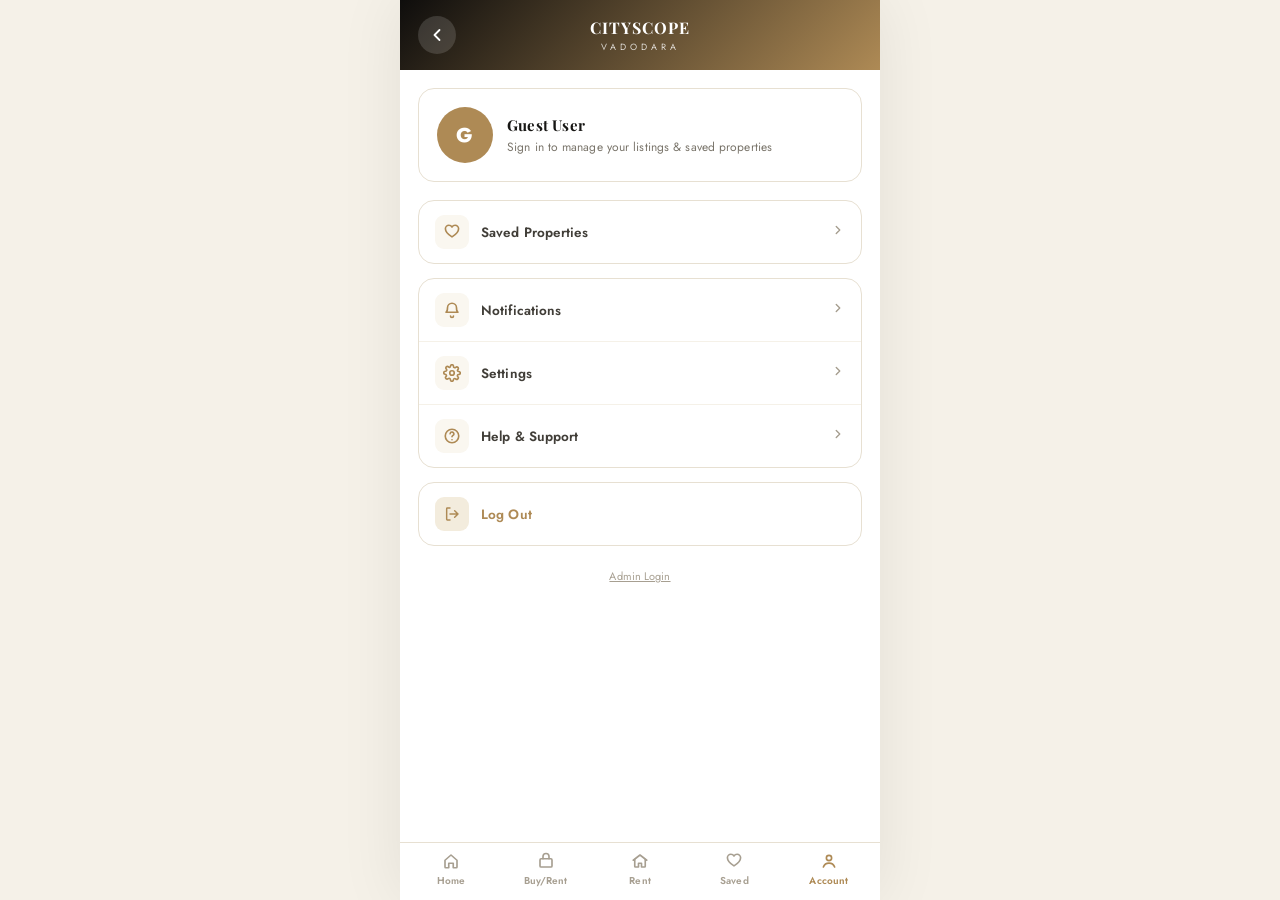
<file: cityscope-vadodara/.scratch/admin_zip/cityscope-vadodara/account.html>
<!DOCTYPE html>
<html lang="en">
<head>
<meta charset="UTF-8">
<meta name="viewport" content="width=device-width, initial-scale=1.0, maximum-scale=1.0">
<title>Account — Cityscope Vadodara</title>
<link rel="stylesheet" href="css/style.css">
</head>
<body>
<div class="app">
  <div class="topbar">
    <button class="icon-btn" id="backBtn"></button>
    <div class="brand">
      <div class="brand-name">CITYSCOPE</div>
      <div class="brand-sub">VADODARA</div>
    </div>
    <span style="width:38px;"></span>
  </div>

  <div class="account-card">
    <div class="avatar" id="avatarInit">G</div>
    <div>
      <h3 style="font-size:15px;">Guest User</h3>
      <p style="font-size:12px;color:var(--gray-600);margin-top:3px;">Sign in to manage your listings & saved properties</p>
    </div>
  </div>

  <div class="account-list" style="margin-top:8px;">
    <a href="saved.html"><span class="ic-wrap" id="ic3"></span>Saved Properties<span class="chev" id="cv3"></span></a>
  </div>

  <div class="account-list" style="margin-top:14px;">
    <a href="#"><span class="ic-wrap" id="ic4"></span>Notifications<span class="chev" id="cv4"></span></a>
    <a href="#"><span class="ic-wrap" id="ic5"></span>Settings<span class="chev" id="cv5"></span></a>
    <a href="#"><span class="ic-wrap" id="ic6"></span>Help & Support<span class="chev" id="cv6"></span></a>
  </div>

  <div class="account-list" style="margin-top:14px;">
    <a href="#" id="logoutLink" style="color:var(--red);"><span class="ic-wrap" id="ic7" style="background:var(--red-100);"></span>Log Out</a>
  </div>

  <p style="text-align:center;font-size:11px;color:var(--gray-400);margin:22px 18px 100px;">
    <a href="admin-login.html" style="color:var(--gray-400);text-decoration:underline;">Admin Login</a>
  </p>

  <nav class="bottom-nav" id="bottom-nav"></nav>
</div>

<script src="js/icons.js"></script>
<script src="js/data.js"></script>
<script src="js/nav.js"></script>
<script>
  mountBottomNav("account");
  document.getElementById("backBtn").innerHTML = ICON.back;
  document.getElementById("backBtn").onclick = ()=> window.location.href="index.html";
  document.getElementById("ic3").innerHTML = ICON.heart;
  document.getElementById("ic4").innerHTML = ICON.bell;
  document.getElementById("ic5").innerHTML = ICON.settings;
  document.getElementById("ic6").innerHTML = ICON.help;
  document.getElementById("ic7").innerHTML = ICON.logout;
  ["cv3","cv4","cv5","cv6"].forEach(id=>document.getElementById(id).innerHTML = ICON.chevRight);

  document.getElementById("logoutLink").onclick = (e)=>{ e.preventDefault(); toast("You're browsing as a guest"); };
</script>
</body>
</html>
</file>
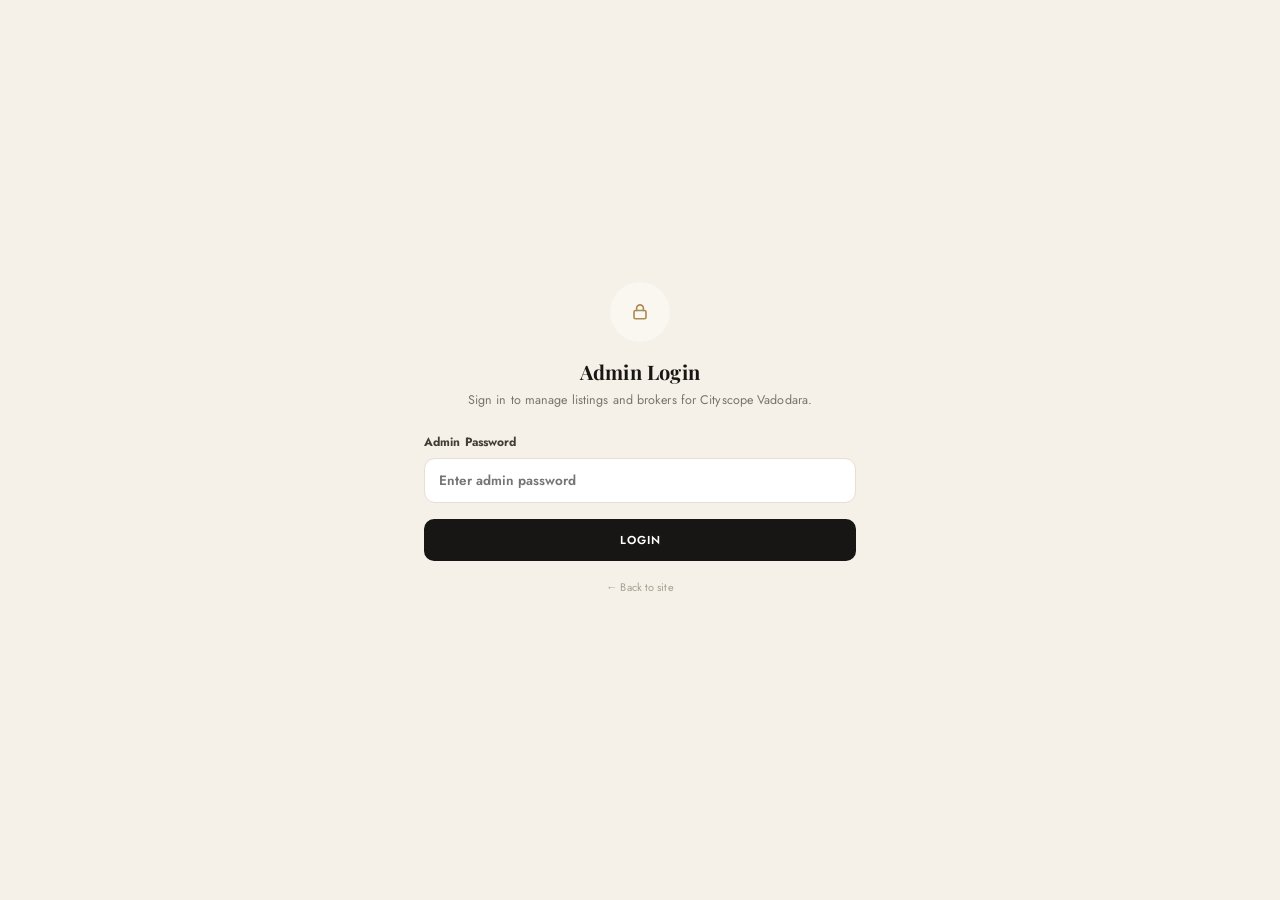
<file: cityscope-vadodara/.scratch/admin_zip/cityscope-vadodara/admin-login.html>
<!DOCTYPE html>
<html lang="en">
<head>
<meta charset="UTF-8">
<meta name="viewport" content="width=device-width, initial-scale=1.0, maximum-scale=1.0">
<title>Admin Login — Cityscope Vadodara</title>
<link rel="stylesheet" href="css/style.css">
</head>
<body>
<div class="admin-login-wrap">
  <div class="ic-wrap" id="lockIc"></div>
  <h1>Admin Login</h1>
  <p>Sign in to manage listings and brokers for Cityscope Vadodara.</p>

  <div class="form-wrap">
    <div class="f-group">
      <label>Admin Password</label>
      <input class="input" id="fPass" type="password" placeholder="Enter admin password">
    </div>
    <p class="admin-error" id="loginError">Incorrect password. Please try again.</p>
    <button class="btn-fill" id="loginBtn">Login</button>
  </div>

  <p style="font-size:11px;color:var(--gray-400);margin-top:18px;"><a href="index.html" style="color:var(--gray-400);">← Back to site</a></p>
</div>

<script src="js/icons.js"></script>
<script src="js/data.js"></script>
<script>
  document.getElementById("lockIc").innerHTML = ICON.lock;

  // If already logged in, go straight to the dashboard.
  if(DB.isAdmin()){ window.location.href = "admin.html"; }

  function attemptLogin(){
    const pass = document.getElementById("fPass").value;
    if(DB.loginAdmin(pass)){
      window.location.href = "admin.html";
    } else {
      document.getElementById("loginError").classList.add("show");
    }
  }
  document.getElementById("loginBtn").onclick = attemptLogin;
  document.getElementById("fPass").addEventListener("keydown", (e)=>{ if(e.key==="Enter") attemptLogin(); });
</script>
</body>
</html>
</file>
<file: cityscope-vadodara/css/style.css>
/* ===== Cityscope Vadodara — main stylesheet ===== */
/* Theme: refined luxury real-estate look, inspired by full-bleed hero
   photography and serif/sans pairing used by high-end residence sites. */
@import url('https://fonts.googleapis.com/css2?family=Playfair+Display:wght@500;600;700;800&family=Jost:wght@300;400;500;600;700&display=swap');

:root{
  /* deep charcoal/black — hero & dark surfaces */
  --red-900:#0E0D0C;
  --red-700:#201E1B;
  /* warm bronze/gold — primary accent (buttons, prices, active states) */
  --red:#AE8A55;
  --red-600:#96733F;
  --red-100:#F3ECDD;
  --red-50:#FAF7F0;
  --gold:#C9A227;
  --ink:#171614;
  --ink-700:#413E38;
  --gray-600:#79746A;
  --gray-400:#A79F91;
  --gray-200:#E7E0D2;
  --gray-100:#F5F1E8;
  --white:#FFFFFF;
  --green:#4C7A5E;
  --radius-sm:4px;
  --radius-md:6px;
  --radius-lg:10px;
  --shadow-sm:0 1px 3px rgba(23,22,20,.08);
  --shadow-md:0 10px 26px rgba(23,22,20,.12);
  --shadow-lg:0 18px 44px rgba(23,22,20,.16);
  --maxw:480px;
}

*{box-sizing:border-box;}
html,body{margin:0;padding:0;}
body{
  font-family:'Jost',sans-serif;
  color:var(--ink);
  background:var(--gray-100);
  -webkit-font-smoothing:antialiased;
  letter-spacing:.1px;
}
h1,h2,h3,h4{font-family:'Playfair Display',serif;margin:0;font-weight:700;letter-spacing:.2px;}
p{margin:0;}
a{text-decoration:none;color:inherit;}
button{font-family:inherit;cursor:pointer;}
img{display:block;max-width:100%;}
input,select,textarea{font-family:inherit;}
.eyebrow{
  font-family:'Jost',sans-serif;font-size:11px;font-weight:600;letter-spacing:3px;text-transform:uppercase;color:var(--red);
}

.app{
  max-width:var(--maxw);
  margin:0 auto;
  background:var(--white);
  min-height:100vh;
  position:relative;
  padding-bottom:78px;
  box-shadow:0 0 60px rgba(0,0,0,.08);
}

/* ===== scrollbar hide for horizontal rows ===== */
.hide-scroll{scrollbar-width:none;-ms-overflow-style:none;}
.hide-scroll::-webkit-scrollbar{display:none;}

/* ===== Top bar (detail pages) ===== */
.topbar{
  position:sticky;top:0;z-index:40;
  display:flex;align-items:center;justify-content:space-between;
  padding:16px 18px;
  background:linear-gradient(135deg,var(--red-900),var(--red));
  color:var(--white);
}
.icon-btn{
  width:38px;height:38px;border-radius:50%;
  display:flex;align-items:center;justify-content:center;
  background:rgba(255,255,255,.14);
  border:none;color:var(--white);
  transition:background .15s ease;
  flex-shrink:0;
}
.icon-btn:hover{background:rgba(255,255,255,.26);}
.icon-btn.active svg{fill:var(--white);}
.brand{
  display:flex;flex-direction:column;align-items:center;gap:2px;
}
.brand .brand-name{font-family:'Playfair Display',serif;font-weight:700;font-size:16px;letter-spacing:1px;display:flex;align-items:center;gap:6px;}
.brand .brand-sub{font-size:9px;letter-spacing:4px;opacity:.8;font-family:'Jost',sans-serif;}
.topbar-actions{display:flex;gap:8px;}

/* ===== Hero (home page) — full-bleed photo slider ===== */
.hero-slider{
  position:relative;height:58vh;min-height:400px;max-height:560px;overflow:hidden;background:var(--red-900);
}
.hero-slider .slide{
  position:absolute;inset:0;background-size:cover;background-position:center;
  opacity:0;transition:opacity 1.4s ease;
}
.hero-slider .slide.active{opacity:1;}
.hero-slider .slide-overlay{
  position:absolute;inset:0;
  background:linear-gradient(180deg,rgba(14,13,12,.55) 0%,rgba(14,13,12,.15) 32%,rgba(14,13,12,.15) 55%,rgba(14,13,12,.85) 100%);
}
.hero-top{
  position:absolute;top:0;left:0;right:0;z-index:3;color:#fff;
  display:flex;align-items:center;justify-content:space-between;padding:16px 18px;
}
.hero-content{position:absolute;left:0;right:0;bottom:30px;z-index:2;padding:0 24px;color:#fff;text-align:center;}
.hero-content .eyebrow{color:var(--gold);}
.hero-content h1{font-size:30px;line-height:1.22;font-weight:700;margin-top:10px;}
.hero-content h1 em{font-style:italic;color:var(--gold);}
.hero-content p.sub{margin-top:10px;font-size:13px;font-weight:300;opacity:.92;line-height:1.6;letter-spacing:.3px;}
.hero-dots{display:flex;justify-content:center;gap:6px;margin-top:16px;position:relative;z-index:2;}
.hero-dots span{width:5px;height:5px;border-radius:50%;background:rgba(255,255,255,.45);}
.hero-dots span.active{background:var(--gold);width:16px;border-radius:3px;transition:all .3s ease;}

/* Search card */
.search-card{
  background:var(--white);
  border:1px solid var(--gray-200);
  border-radius:var(--radius-md);
  box-shadow:var(--shadow-lg);
  margin:-60px 16px 24px;
  position:relative;z-index:4;
  overflow:hidden;
}
.tabs{display:flex;background:var(--gray-100);}
.tabs button{
  flex:1;border:none;background:transparent;padding:14px 4px;
  font-size:11.5px;font-weight:600;color:var(--gray-600);letter-spacing:1.5px;text-transform:uppercase;
  border-bottom:2px solid transparent;
}
.tabs button.active{background:var(--white);color:var(--red);border-bottom:2px solid var(--red);}
.search-fields{padding:16px 18px 8px;}
.field{
  display:flex;align-items:center;gap:12px;
  padding:12px 4px;border-bottom:1px solid var(--gray-200);
}
.field:last-of-type{border-bottom:none;}
.field .ic{color:var(--red);flex-shrink:0;display:flex;}
.field .meta{flex:1;min-width:0;}
.field .meta label{display:block;font-size:10px;color:var(--gray-400);font-weight:600;text-transform:uppercase;letter-spacing:1.2px;}
.field select,.field input{
  border:none;outline:none;width:100%;font-size:14px;font-weight:500;color:var(--ink);background:transparent;padding:2px 0;appearance:none;font-family:'Jost',sans-serif;
}
.field .chev{color:var(--gray-400);}
.btn-search{
  width:calc(100% - 32px);margin:10px 16px 16px;
  background:var(--ink);color:var(--white);border:none;border-radius:var(--radius-sm);
  padding:15px;font-weight:600;font-size:12.5px;letter-spacing:1.8px;text-transform:uppercase;
  display:flex;align-items:center;justify-content:center;gap:8px;
}
.btn-search:active{opacity:.85;}

/* Badges row */
.badges{
  display:grid;grid-template-columns:repeat(4,1fr);
  gap:8px;padding:16px 16px 10px;
}
.badge{
  text-align:center;font-size:10.5px;font-weight:600;color:var(--ink-700);
  display:flex;flex-direction:column;align-items:center;gap:8px;
}
.badge .ic-wrap{
  width:44px;height:44px;border-radius:14px;background:var(--red-50);
  display:flex;align-items:center;justify-content:center;color:var(--red);
}

/* Section headers */
.section{padding:22px 18px 4px;}
.section-head{display:flex;align-items:center;justify-content:space-between;margin-bottom:14px;}
.section-head h2{font-size:17px;font-weight:700;}
.section-head a{font-size:12.5px;color:var(--red);font-weight:700;display:flex;align-items:center;gap:2px;}

/* Property cards - featured horizontal row */
.prop-row{display:flex;gap:12px;overflow-x:auto;padding-bottom:6px;}
.prop-card{
  flex:0 0 220px;background:var(--white);border-radius:var(--radius-md);
  border:1px solid var(--gray-200);overflow:hidden;box-shadow:var(--shadow-sm);
}
.prop-card .thumb{position:relative;height:130px;overflow:hidden;background:var(--gray-200);}
.prop-card .thumb img{width:100%;height:100%;object-fit:cover;}
.tag{
  position:absolute;top:8px;left:8px;background:var(--red);color:#fff;
  font-size:10px;font-weight:700;padding:4px 8px;border-radius:6px;letter-spacing:.3px;
}
.tag.rent{background:var(--ink-700);}
.fav-btn{
  position:absolute;top:8px;right:8px;width:28px;height:28px;border-radius:50%;
  background:rgba(255,255,255,.92);border:none;display:flex;align-items:center;justify-content:center;color:var(--gray-400);
}
.fav-btn.active{color:var(--red);}
.fav-btn svg{width:15px;height:15px;}
.prop-card .body{padding:10px 12px 12px;}
.prop-card h3{font-size:13.5px;font-weight:700;margin-bottom:3px;}
.prop-card .loc{display:flex;align-items:center;gap:4px;font-size:11px;color:var(--gray-600);margin-bottom:6px;}
.prop-card .loc svg{flex-shrink:0;color:var(--red);}
.prop-card .price{font-size:14px;font-weight:800;color:var(--red);}
.prop-card .price span{font-size:10.5px;color:var(--gray-400);font-weight:600;}
.prop-card .specs{display:flex;gap:8px;margin-top:6px;font-size:10.5px;color:var(--gray-600);}
.prop-card .specs span{display:flex;align-items:center;gap:3px;}

/* Full width list card (buy/rent/saved) */
.prop-list{display:flex;flex-direction:column;gap:14px;padding:14px 18px 10px;}
.prop-card.wide{display:flex;flex-direction:row;flex:none;}
.prop-card.wide .thumb{width:118px;height:auto;flex-shrink:0;}
.prop-card.wide .body{flex:1;min-width:0;padding:10px 12px;}

/* CTA banner */
.cta-banner{
  margin:22px 18px 0;background:linear-gradient(120deg,var(--red-900),var(--red));
  border-radius:var(--radius-lg);padding:20px;display:flex;align-items:center;gap:14px;color:#fff;
  box-shadow:var(--shadow-md);
}
.cta-banner .icon-circle{
  width:52px;height:52px;border-radius:14px;background:rgba(255,255,255,.16);
  display:flex;align-items:center;justify-content:center;flex-shrink:0;
}
.cta-banner .txt{flex:1;}
.cta-banner h3{font-size:15px;margin-bottom:3px;}
.cta-banner p{font-size:11.5px;opacity:.88;line-height:1.4;}
.cta-banner .btn-white{
  margin-top:10px;background:#fff;color:var(--red);border:none;border-radius:9px;
  padding:9px 16px;font-weight:700;font-size:12.5px;display:inline-flex;align-items:center;gap:4px;
}

/* Why choose */
.why-list{display:flex;flex-direction:column;gap:12px;margin-top:2px;}
.why-item{display:flex;align-items:center;gap:10px;font-size:13.5px;font-weight:600;color:var(--ink-700);}
.why-item svg{color:var(--green);flex-shrink:0;}
.skyline-deco{margin-top:8px;opacity:.55;}

/* Bottom nav */
.bottom-nav{
  position:fixed;bottom:0;left:50%;transform:translateX(-50%);
  width:100%;max-width:var(--maxw);background:#fff;
  border-top:1px solid var(--gray-200);
  display:flex;justify-content:space-around;align-items:center;
  padding:9px 4px 12px;z-index:50;
}
.bottom-nav a{
  display:flex;flex-direction:column;align-items:center;gap:3px;
  font-size:10px;font-weight:600;color:var(--gray-400);flex:1;
}
.bottom-nav a.active{color:var(--red);}
.bottom-nav a .fab{
  width:46px;height:46px;border-radius:50%;background:var(--red);
  display:flex;align-items:center;justify-content:center;color:#fff;
  margin-top:-26px;box-shadow:0 6px 16px rgba(174,138,85,.45);border:4px solid #fff;
}

/* ===== Property detail page ===== */
.gallery{position:relative;background:var(--gray-200);}
.gallery img{width:100%;height:300px;object-fit:cover;}
.gallery .counter{
  position:absolute;bottom:14px;left:14px;background:rgba(0,0,0,.55);color:#fff;
  font-size:11px;font-weight:600;padding:5px 10px;border-radius:8px;display:flex;align-items:center;gap:5px;
}
.gallery .dots{position:absolute;bottom:14px;left:50%;transform:translateX(-50%);display:flex;gap:5px;}
.gallery .dots span{width:6px;height:6px;border-radius:50%;background:rgba(255,255,255,.55);}
.gallery .dots span.active{background:#fff;width:16px;border-radius:4px;}
.gallery .sale-tag{position:absolute;top:14px;left:0;background:var(--red);color:#fff;font-size:12px;font-weight:700;padding:6px 14px;border-radius:0 8px 8px 0;}

.detail-card{
  background:#fff;border-radius:24px 24px 0 0;margin-top:-20px;position:relative;z-index:2;
  padding:20px 18px 10px;
}
.detail-head{display:flex;justify-content:space-between;align-items:flex-start;gap:10px;}
.detail-head h1{font-size:19px;font-weight:700;}
.detail-head .loc{display:flex;align-items:center;gap:4px;color:var(--gray-600);font-size:12.5px;margin-top:5px;}
.detail-head .loc svg{color:var(--red);flex-shrink:0;}
.detail-head .price-block{text-align:right;flex-shrink:0;}
.detail-head .price-block .price{font-size:17px;font-weight:800;color:var(--red);}
.detail-head .price-block .unit{font-size:11px;color:var(--gray-400);font-weight:600;}
.detail-head .price-block .neg{font-size:11px;color:var(--green);font-weight:700;margin-top:2px;}

.chip-row{display:flex;gap:8px;flex-wrap:wrap;margin-top:14px;}
.chip{
  display:flex;align-items:center;gap:5px;border:1px solid var(--gray-200);border-radius:20px;
  padding:6px 12px;font-size:11.5px;font-weight:600;color:var(--ink-700);
}
.chip.verified{border-color:var(--green);color:var(--green);}
.chip svg{color:var(--red);flex-shrink:0;}
.chip.verified svg{color:var(--green);}

.spec-grid{display:grid;grid-template-columns:repeat(4,1fr);gap:6px;margin-top:18px;text-align:center;}
.spec-grid .spec{display:flex;flex-direction:column;align-items:center;gap:6px;}
.spec-grid .spec .ic-wrap{width:38px;height:38px;border-radius:10px;background:var(--red-50);display:flex;align-items:center;justify-content:center;color:var(--red);}
.spec-grid .spec b{font-size:13px;font-weight:700;}
.spec-grid .spec span{font-size:10px;color:var(--gray-600);}

.panel{
  border:1px solid var(--gray-200);border-radius:16px;padding:16px;margin-top:18px;
}
.panel h4{font-size:14.5px;font-weight:700;margin-bottom:12px;}
.agent-row{display:flex;align-items:center;gap:10px;}
.agent-row .avatar{width:44px;height:44px;border-radius:50%;background:var(--red-100);display:flex;align-items:center;justify-content:center;color:var(--red);flex-shrink:0;}
.agent-row .info{flex:1;min-width:0;}
.agent-row .info .name{font-size:13.5px;font-weight:700;display:flex;align-items:center;gap:5px;}
.agent-row .info .name svg{color:var(--green);}
.agent-row .info .rating{font-size:11px;color:var(--gray-600);display:flex;align-items:center;gap:3px;margin-top:2px;}
.agent-row .info .rating svg{color:var(--gold);}
.agent-actions{display:flex;gap:8px;margin-top:14px;}
.btn-outline{
  flex:1;border:1.5px solid var(--ink);color:var(--ink);background:#fff;border-radius:var(--radius-sm);
  padding:11px;font-weight:600;font-size:11.5px;letter-spacing:1px;text-transform:uppercase;display:flex;align-items:center;justify-content:center;gap:6px;
}
.btn-fill{
  flex:1;border:none;color:#fff;background:var(--ink);border-radius:var(--radius-sm);
  padding:11px;font-weight:600;font-size:11.5px;letter-spacing:1px;text-transform:uppercase;display:flex;align-items:center;justify-content:center;gap:6px;
}
.btn-fill.wa{background:#4C7A5E;}

.desc-text{font-size:13px;line-height:1.65;color:var(--ink-700);}
.desc-text.clamp{display:-webkit-box;-webkit-line-clamp:3;-webkit-box-orient:vertical;overflow:hidden;}
.see-more{color:var(--red);font-weight:700;font-size:12.5px;margin-top:8px;display:inline-flex;align-items:center;gap:3px;border:none;background:none;}

.amenity-grid{display:grid;grid-template-columns:repeat(3,1fr);gap:14px 8px;}
.amenity{display:flex;flex-direction:column;align-items:center;gap:7px;text-align:center;font-size:11px;font-weight:600;color:var(--ink-700);}
.amenity .ic-wrap{width:36px;height:36px;border-radius:10px;background:var(--red-50);display:flex;align-items:center;justify-content:center;color:var(--red);}

.map-box{
  height:120px;border-radius:12px;margin-top:10px;position:relative;overflow:hidden;
  background:
    linear-gradient(var(--gray-200) 1px, transparent 1px) 0 0/22px 22px,
    linear-gradient(90deg, var(--gray-200) 1px, transparent 1px) 0 0/22px 22px,
    #eef1ea;
}
.map-box .pin{position:absolute;top:50%;left:50%;transform:translate(-50%,-100%);color:var(--red);}
.map-box .road{position:absolute;background:#d7cfc9;}

.bottom-actions{
  position:fixed;bottom:0;left:50%;transform:translateX(-50%);width:100%;max-width:var(--maxw);
  background:#fff;border-top:1px solid var(--gray-200);display:flex;gap:10px;padding:12px 18px calc(12px + env(safe-area-inset-bottom));z-index:50;
}

/* ===== Sell property wizard ===== */
.sell-hero{
  background:linear-gradient(160deg,var(--red-900),var(--red));color:#fff;padding:20px 18px 60px;position:relative;
}
.sell-hero h1{font-size:21px;line-height:1.3;font-weight:700;max-width:220px;}
.sell-card-float{
  background:#fff;border-radius:18px;box-shadow:var(--shadow-lg);margin:-42px 18px 0;padding:16px;position:relative;z-index:2;
}
.sell-card-float h4{font-size:14px;margin-bottom:12px;}
.perk{display:flex;align-items:center;gap:10px;padding:9px 0;border-bottom:1px solid var(--gray-100);}
.perk:last-of-type{border-bottom:none;}
.perk .ic-wrap{width:34px;height:34px;border-radius:9px;background:var(--red-50);color:var(--red);display:flex;align-items:center;justify-content:center;flex-shrink:0;}
.perk b{display:block;font-size:12.5px;}
.perk span{font-size:10.5px;color:var(--gray-600);}

.step-progress{display:flex;align-items:center;gap:5px;padding:16px 18px 0;}
.step-progress .bar{flex:1;height:4px;border-radius:3px;background:var(--gray-200);}
.step-progress .bar.done{background:var(--red);}
.step-label{padding:8px 18px 0;font-size:11.5px;color:var(--gray-600);font-weight:700;}

.type-grid{display:flex;flex-direction:column;gap:10px;margin-top:14px;}
.type-opt{
  display:flex;align-items:center;gap:12px;border:1.5px solid var(--gray-200);border-radius:14px;padding:13px;position:relative;
}
.type-opt.selected{border-color:var(--red);background:var(--red-50);}
.type-opt .ic-wrap{width:42px;height:42px;border-radius:11px;background:var(--red-50);color:var(--red);display:flex;align-items:center;justify-content:center;flex-shrink:0;}
.type-opt .info b{display:block;font-size:13.5px;}
.type-opt .info span{font-size:11px;color:var(--gray-600);}
.type-opt .check{position:absolute;top:10px;right:10px;width:20px;height:20px;border-radius:50%;background:var(--red);color:#fff;display:none;align-items:center;justify-content:center;}
.type-opt.selected .check{display:flex;}

.form-wrap{padding:18px;}
.f-group{margin-bottom:16px;}
.f-group label{display:block;font-size:12px;font-weight:700;color:var(--ink-700);margin-bottom:7px;}
.f-group .hint{font-size:11px;color:var(--gray-400);font-weight:500;margin-top:5px;}
.input, select.input, textarea.input{
  width:100%;border:1.5px solid var(--gray-200);border-radius:11px;padding:12px 14px;font-size:13.5px;font-weight:600;color:var(--ink);outline:none;background:#fff;
}
.input:focus{border-color:var(--red);}
.input-icon{position:relative;}
.input-icon .ic{position:absolute;left:13px;top:50%;transform:translateY(-50%);color:var(--gray-400);}
.input-icon input{padding-left:38px;}
.row-2{display:grid;grid-template-columns:1fr 1fr;gap:12px;}
.unit-input{position:relative;}
.unit-input span{position:absolute;right:14px;top:50%;transform:translateY(-50%);font-size:11.5px;color:var(--gray-400);font-weight:700;}

.stepper-input{display:flex;align-items:center;border:1.5px solid var(--gray-200);border-radius:11px;overflow:hidden;}
.stepper-input button{width:38px;height:42px;border:none;background:var(--gray-100);font-size:17px;font-weight:700;color:var(--red);}
.stepper-input .val{flex:1;text-align:center;font-weight:700;font-size:14px;}

.pill-select{display:flex;gap:8px;flex-wrap:wrap;}
.pill-select button{
  border:1.5px solid var(--gray-200);background:#fff;border-radius:20px;padding:9px 15px;font-size:12px;font-weight:700;color:var(--ink-700);display:flex;align-items:center;gap:5px;
}
.pill-select button.active{border-color:var(--red);background:var(--red);color:#fff;}
.pill-select button.active svg{color:#fff;}

.use-loc{
  margin-top:10px;display:flex;align-items:center;justify-content:center;gap:6px;
  border:1.5px dashed var(--red);color:var(--red);background:var(--red-50);border-radius:10px;padding:9px;font-size:12px;font-weight:700;width:100%;
}

.photo-grid{display:grid;grid-template-columns:repeat(3,1fr);gap:8px;margin-top:12px;}
.photo-slot{
  aspect-ratio:1;border-radius:10px;border:1.5px dashed var(--gray-200);
  display:flex;flex-direction:column;align-items:center;justify-content:center;gap:5px;color:var(--gray-400);font-size:10px;font-weight:700;
  position:relative;overflow:hidden;background:var(--gray-100);
}
.photo-slot img{position:absolute;inset:0;width:100%;height:100%;object-fit:cover;}
.photo-slot .rm{position:absolute;top:4px;right:4px;width:20px;height:20px;border-radius:50%;background:rgba(0,0,0,.55);color:#fff;display:flex;align-items:center;justify-content:center;border:none;z-index:2;}
.photo-slot.add{border-color:var(--red);color:var(--red);background:var(--red-50);}
.photo-slot input[type=file]{position:absolute;inset:0;opacity:0;cursor:pointer;}

.price-insight{
  background:var(--red-50);border-radius:12px;padding:12px 14px;margin-top:10px;display:flex;align-items:flex-start;gap:10px;
}
.price-insight .ic-wrap{width:30px;height:30px;border-radius:8px;background:#fff;color:var(--green);display:flex;align-items:center;justify-content:center;flex-shrink:0;}
.price-insight b{font-size:11.5px;display:block;margin-bottom:6px;color:var(--ink-700);}
.price-insight .figs{display:flex;justify-content:space-between;font-size:12.5px;font-weight:800;color:var(--red);}
.price-insight .figs span{display:block;font-size:9.5px;color:var(--gray-500,#8b8388);font-weight:600;margin-top:2px;}

.toggle-row{display:flex;align-items:center;justify-content:space-between;}
.switch{width:44px;height:25px;border-radius:20px;background:var(--gray-200);position:relative;border:none;flex-shrink:0;}
.switch.on{background:var(--red);}
.switch .knob{position:absolute;top:3px;left:3px;width:19px;height:19px;border-radius:50%;background:#fff;transition:left .15s ease;box-shadow:0 1px 3px rgba(0,0,0,.3);}
.switch.on .knob{left:22px;}

.amenity-select-grid{display:grid;grid-template-columns:repeat(4,1fr);gap:8px;margin-top:6px;}
.amenity-opt{
  aspect-ratio:1;border-radius:12px;border:1.5px solid var(--gray-200);display:flex;flex-direction:column;align-items:center;justify-content:center;gap:5px;font-size:9.5px;font-weight:700;color:var(--ink-700);text-align:center;padding:4px;
}
.amenity-opt.selected{border-color:var(--red);background:var(--red-50);color:var(--red);}
.amenity-opt svg{flex-shrink:0;}

.review-card{border:1px solid var(--gray-200);border-radius:14px;padding:14px;margin-top:14px;}
.review-top{display:flex;gap:10px;}
.review-top img{width:64px;height:64px;border-radius:10px;object-fit:cover;flex-shrink:0;background:var(--gray-200);}
.review-top .edit{margin-left:auto;font-size:11px;font-weight:700;color:var(--red);align-self:flex-start;}
.review-line{display:flex;justify-content:space-between;padding:8px 0;border-bottom:1px solid var(--gray-100);font-size:12.5px;}
.review-line:last-child{border-bottom:none;}
.review-line span:first-child{color:var(--gray-600);}
.review-line span:last-child{font-weight:700;text-align:right;max-width:60%;}

.next-steps{margin-top:16px;}
.next-item{display:flex;gap:10px;align-items:flex-start;margin-bottom:12px;}
.next-item .num{width:24px;height:24px;border-radius:50%;background:var(--red-50);color:var(--red);font-size:11px;font-weight:800;display:flex;align-items:center;justify-content:center;flex-shrink:0;}
.next-item p{font-size:12.5px;color:var(--ink-700);line-height:1.5;}

.sticky-cta{
  position:fixed;bottom:0;left:50%;transform:translateX(-50%);width:100%;max-width:var(--maxw);
  background:#fff;border-top:1px solid var(--gray-200);padding:12px 18px calc(12px + env(safe-area-inset-bottom));z-index:50;
}
.sticky-cta .btn-fill{width:100%;padding:14px;font-size:14px;border-radius:12px;}
.sticky-cta .fine{text-align:center;font-size:10px;color:var(--gray-400);margin-top:6px;}
.step-panel{display:none;}
.step-panel.active{display:block;}

/* Agency spotlight (Senada-style bio block) */
.agency-section{padding:8px 18px 26px;display:flex;flex-direction:column;gap:16px;}
.agency-photo{width:100%;height:220px;background-size:cover;background-position:center;border-radius:var(--radius-md);}
.agency-copy h2{font-size:22px;margin-top:8px;}
.agency-copy p{font-size:13px;line-height:1.7;color:var(--ink-700);margin-top:12px;font-weight:300;}
.agency-actions{display:flex;align-items:center;gap:18px;margin-top:16px;}
.btn-outline-dark{
  border:1.5px solid var(--ink);color:var(--ink);padding:11px 20px;border-radius:var(--radius-sm);
  font-size:11.5px;font-weight:600;letter-spacing:1px;text-transform:uppercase;
}
.link-underline{font-size:12px;font-weight:600;color:var(--red);border-bottom:1px solid var(--red);padding-bottom:2px;}

/* Footer */
.site-footer{
  background:var(--red-900);color:rgba(255,255,255,.82);padding:36px 24px 26px;margin-top:6px;text-align:center;
}
.site-footer .brand-name{font-family:'Playfair Display',serif;font-size:19px;font-weight:700;letter-spacing:1px;display:flex;}
.site-footer .brand-sub{font-size:9px;letter-spacing:4px;color:var(--gold);}
.footer-tag{font-size:12px;margin-top:14px;font-weight:300;opacity:.85;}
.footer-contact{display:flex;flex-direction:column;gap:14px;margin-top:26px;padding-top:22px;border-top:1px solid rgba(255,255,255,.14);}
.footer-contact p{font-size:12.5px;margin-top:5px;font-weight:300;}
.footer-links{display:flex;justify-content:center;gap:18px;margin-top:24px;font-size:11px;letter-spacing:1px;text-transform:uppercase;font-weight:600;}
.footer-copy{font-size:10.5px;opacity:.5;margin-top:22px;}

/* empty state */
.empty{padding:60px 30px;text-align:center;color:var(--gray-600);}
.empty .ic-wrap{width:64px;height:64px;border-radius:50%;background:var(--red-50);color:var(--red);display:flex;align-items:center;justify-content:center;margin:0 auto 16px;}
.empty h3{font-size:15px;margin-bottom:6px;color:var(--ink);}
.empty p{font-size:12.5px;line-height:1.5;}

/* page header simple */
.page-title-bar{padding:18px 18px 4px;}
.page-title-bar h1{font-size:20px;font-weight:700;}
.page-title-bar p{font-size:12px;color:var(--gray-600);margin-top:4px;}

.toast{
  position:fixed;bottom:90px;left:50%;transform:translateX(-50%);background:var(--ink);color:#fff;
  padding:11px 20px;border-radius:30px;font-size:12.5px;font-weight:600;z-index:100;box-shadow:0 8px 20px rgba(0,0,0,.25);
  opacity:0;pointer-events:none;transition:opacity .25s ease, transform .25s ease;
}
.toast.show{opacity:1;transform:translateX(-50%) translateY(-6px);}

.account-card{margin:18px;border:1px solid var(--gray-200);border-radius:16px;padding:18px;display:flex;align-items:center;gap:14px;}
.account-card .avatar{width:56px;height:56px;border-radius:50%;background:var(--red);color:#fff;display:flex;align-items:center;justify-content:center;font-weight:800;font-size:20px;flex-shrink:0;}
.account-list{margin:0 18px;border:1px solid var(--gray-200);border-radius:16px;overflow:hidden;}
.account-list a{display:flex;align-items:center;gap:12px;padding:14px 16px;font-size:13.5px;font-weight:600;border-bottom:1px solid var(--gray-100);color:var(--ink-700);}
.account-list a:last-child{border-bottom:none;}
.account-list a .ic-wrap{width:34px;height:34px;border-radius:9px;background:var(--red-50);color:var(--red);display:flex;align-items:center;justify-content:center;}
.account-list a .chev{margin-left:auto;color:var(--gray-400);}

@media (max-width:380px){
  .amenity-select-grid{grid-template-columns:repeat(3,1fr);}
}

/* ===== Map view (Buy/Rent listings) ===== */
.map-wrap{
  position:relative;
  height:calc(100dvh - 214px);
  min-height:300px;
  display:none;
  overflow:hidden;
}
.map-wrap.active{display:block;}
.map-wrap #propMap{width:100%;height:100%;background:var(--gray-100);position:relative;z-index:1;}
.prop-list.hidden{display:none;}

/* toggle pill: Map <-> List View */
.view-toggle{
  position:fixed;bottom:96px;left:50%;transform:translateX(-50%);
  display:flex;align-items:center;gap:7px;
  background:var(--red);color:#fff;border:none;border-radius:30px;
  padding:11px 20px;font-size:13px;font-weight:700;
  box-shadow:0 10px 26px rgba(174,138,85,.35);z-index:60;
}
.view-toggle svg{width:16px;height:16px;flex-shrink:0;}

/* "Search this area" pill, shown after map is panned */
.map-search-area{
  position:absolute;top:14px;left:50%;transform:translateX(-50%) translateY(-60px);
  background:#fff;color:var(--red);border:1.5px solid var(--red-100);
  border-radius:30px;padding:9px 16px;font-size:12.5px;font-weight:700;
  display:flex;align-items:center;gap:6px;box-shadow:var(--shadow-md);
  opacity:0;pointer-events:none;transition:opacity .2s ease, transform .2s ease;z-index:900;
}
.map-search-area.show{opacity:1;transform:translateX(-50%) translateY(0);pointer-events:auto;}
.map-search-area svg{width:14px;height:14px;}

/* custom zoom + locate controls, brand-styled */
.map-controls{
  position:absolute;right:12px;bottom:14px;display:flex;flex-direction:column;
  gap:8px;z-index:900;
}
.map-controls button{
  width:38px;height:38px;border-radius:12px;border:none;background:#fff;
  color:var(--ink);box-shadow:var(--shadow-md);display:flex;align-items:center;
  justify-content:center;font-size:18px;font-weight:700;
}
.map-controls button.locate-btn{color:var(--red);}
.map-controls button svg{width:16px;height:16px;}

/* price-tag marker */
.map-pin{
  background:var(--red);color:#fff;font-size:11.5px;font-weight:800;
  padding:5px 9px;border-radius:8px;white-space:nowrap;box-shadow:0 4px 10px rgba(174,138,85,.35);
  position:relative;border:1.5px solid #fff;
}
.map-pin::after{
  content:"";position:absolute;left:50%;bottom:-5px;transform:translateX(-50%);
  width:9px;height:9px;background:var(--red);border-right:1.5px solid #fff;border-bottom:1.5px solid #fff;
  border-radius:0 0 2px 0;rotate:45deg;
}
.map-pin.active{background:var(--ink);z-index:1000 !important;}
.map-pin.active::after{background:var(--ink);}

/* bottom preview sheet for tapped marker */
.map-preview{
  position:absolute;left:12px;right:12px;bottom:14px;z-index:950;
  background:#fff;border-radius:16px;box-shadow:var(--shadow-lg);
  display:flex;gap:10px;padding:10px;text-decoration:none;color:inherit;
  transform:translateY(140%);transition:transform .25s ease;
}
.map-preview.show{transform:translateY(0);}
.map-preview img{width:76px;height:76px;border-radius:10px;object-fit:cover;flex-shrink:0;}
.map-preview .body{flex:1;min-width:0;}
.map-preview h4{font-size:13px;font-weight:700;margin-bottom:2px;white-space:nowrap;overflow:hidden;text-overflow:ellipsis;}
.map-preview .loc{display:flex;align-items:center;gap:4px;font-size:11px;color:var(--gray-600);margin-bottom:4px;}
.map-preview .loc svg{width:11px;height:11px;color:var(--red);flex-shrink:0;}
.map-preview .price{font-size:14px;font-weight:800;color:var(--red);}
.map-preview .close-preview{
  position:absolute;top:-10px;right:-6px;width:24px;height:24px;border-radius:50%;
  background:var(--ink);color:#fff;display:flex;align-items:center;justify-content:center;
  border:2px solid #fff;font-size:13px;line-height:1;
}
.leaflet-attribution-flag{display:none !important;}
.leaflet-control-attribution{font-size:9px !important;}

/* ===== Broker card (shown on property page when a broker is assigned) ===== */
.broker-card{}
.broker-top{display:flex;align-items:flex-start;gap:12px;}
.broker-photo{width:58px;height:58px;border-radius:50%;object-fit:cover;flex-shrink:0;border:2px solid var(--red-100);}
.broker-info{flex:1;min-width:0;}
.broker-name{font-size:14.5px;font-weight:700;}
.broker-exp{font-size:11px;color:var(--gray-600);display:flex;align-items:center;gap:4px;margin-top:3px;}
.broker-exp svg{color:var(--gold);}
.broker-chip{
  display:inline-block;margin-top:6px;font-size:10.5px;font-weight:600;color:var(--red-600);
  background:var(--red-50);border-radius:20px;padding:4px 10px;
}
.broker-bio{font-size:12px;line-height:1.55;color:var(--ink-700);margin:12px 0 0;}

/* ===== Admin portal ===== */
.admin-topbar{background:var(--ink);color:#fff;}
.admin-topbar .brand-name,.admin-topbar .brand-sub{color:#fff;}
.admin-tabs{display:flex;gap:6px;padding:14px 18px 0;overflow-x:auto;}
.admin-tab{
  flex-shrink:0;padding:9px 15px;border-radius:20px;font-size:12px;font-weight:700;
  color:var(--gray-600);background:var(--gray-100);border:none;white-space:nowrap;
}
.admin-tab.active{background:var(--ink);color:#fff;}
.admin-stats{display:grid;grid-template-columns:1fr 1fr;gap:10px;padding:18px;}
.admin-stat{
  border:1px solid var(--gray-200);border-radius:14px;padding:16px;text-align:center;
}
.admin-stat b{display:block;font-size:22px;font-weight:800;color:var(--ink);}
.admin-stat span{font-size:11px;color:var(--gray-600);}
.admin-section{padding:0 18px 18px;}
.admin-section h4{font-size:14px;font-weight:700;margin:18px 0 10px;}

.broker-mgmt-card{
  display:flex;gap:12px;align-items:flex-start;border:1px solid var(--gray-200);
  border-radius:14px;padding:12px;margin-bottom:10px;
}
.broker-mgmt-card img{width:52px;height:52px;border-radius:50%;object-fit:cover;flex-shrink:0;}
.broker-mgmt-card .body{flex:1;min-width:0;}
.broker-mgmt-card .body b{font-size:13px;}
.broker-mgmt-card .body .meta{font-size:11px;color:var(--gray-600);margin-top:2px;}
.broker-mgmt-card .body .bio{font-size:11.5px;color:var(--ink-700);margin-top:6px;line-height:1.5;}
.broker-mgmt-card .rm-broker{
  border:none;background:var(--red-50);color:var(--red);width:26px;height:26px;border-radius:50%;
  display:flex;align-items:center;justify-content:center;flex-shrink:0;font-size:14px;
}

.admin-listing-row{
  display:flex;gap:10px;align-items:center;border:1px solid var(--gray-200);
  border-radius:14px;padding:10px;margin-bottom:10px;
}
.admin-listing-row img{width:56px;height:56px;border-radius:10px;object-fit:cover;flex-shrink:0;}
.admin-listing-row .body{flex:1;min-width:0;}
.admin-listing-row .body b{font-size:12.5px;display:block;white-space:nowrap;overflow:hidden;text-overflow:ellipsis;}
.admin-listing-row .body span{font-size:11px;color:var(--gray-600);}
.admin-listing-row select{
  font-size:11px;border:1px solid var(--gray-200);border-radius:8px;padding:6px 6px;
  max-width:108px;color:var(--ink-700);background:#fff;
}
.admin-listing-row .del-listing{
  border:none;background:var(--red-50);color:var(--red);width:26px;height:26px;border-radius:50%;
  display:flex;align-items:center;justify-content:center;flex-shrink:0;font-size:14px;
}

.photo-slot.circle{border-radius:50%;width:84px;height:84px;margin:0 auto;}
.admin-login-wrap{
  max-width:var(--maxw);margin:0 auto;min-height:100vh;display:flex;flex-direction:column;
  align-items:center;justify-content:center;padding:24px;text-align:center;
}
.admin-login-wrap .ic-wrap{
  width:60px;height:60px;border-radius:50%;background:var(--red-50);color:var(--red);
  display:flex;align-items:center;justify-content:center;margin-bottom:16px;
}
.admin-login-wrap h1{font-family:'Playfair Display',serif;font-size:20px;margin-bottom:6px;}
.admin-login-wrap p{font-size:12.5px;color:var(--gray-600);margin-bottom:24px;}
.admin-login-wrap .form-wrap{width:100%;padding:0;text-align:left;}
.admin-login-wrap .btn-fill{width:100%;padding:13px;border-radius:10px;margin-top:6px;}
.admin-error{color:var(--red);font-size:12px;font-weight:600;margin-top:-8px;margin-bottom:14px;display:none;}
.admin-error.show{display:block;}
</file>
<file: cityscope-vadodara/.scratch/admin_zip/cityscope-vadodara/css/style.css>
/* ===== Cityscope Vadodara — main stylesheet ===== */
/* Theme: refined luxury real-estate look, inspired by full-bleed hero
   photography and serif/sans pairing used by high-end residence sites. */
@import url('https://fonts.googleapis.com/css2?family=Playfair+Display:wght@500;600;700;800&family=Jost:wght@300;400;500;600;700&display=swap');

:root{
  /* deep charcoal/black — hero & dark surfaces */
  --red-900:#0E0D0C;
  --red-700:#201E1B;
  /* warm bronze/gold — primary accent (buttons, prices, active states) */
  --red:#AE8A55;
  --red-600:#96733F;
  --red-100:#F3ECDD;
  --red-50:#FAF7F0;
  --gold:#C9A227;
  --ink:#171614;
  --ink-700:#413E38;
  --gray-600:#79746A;
  --gray-400:#A79F91;
  --gray-200:#E7E0D2;
  --gray-100:#F5F1E8;
  --white:#FFFFFF;
  --green:#4C7A5E;
  --radius-sm:4px;
  --radius-md:6px;
  --radius-lg:10px;
  --shadow-sm:0 1px 3px rgba(23,22,20,.08);
  --shadow-md:0 10px 26px rgba(23,22,20,.12);
  --shadow-lg:0 18px 44px rgba(23,22,20,.16);
  --maxw:480px;
}

*{box-sizing:border-box;}
html,body{margin:0;padding:0;}
body{
  font-family:'Jost',sans-serif;
  color:var(--ink);
  background:var(--gray-100);
  -webkit-font-smoothing:antialiased;
  letter-spacing:.1px;
}
h1,h2,h3,h4{font-family:'Playfair Display',serif;margin:0;font-weight:700;letter-spacing:.2px;}
p{margin:0;}
a{text-decoration:none;color:inherit;}
button{font-family:inherit;cursor:pointer;}
img{display:block;max-width:100%;}
input,select,textarea{font-family:inherit;}
.eyebrow{
  font-family:'Jost',sans-serif;font-size:11px;font-weight:600;letter-spacing:3px;text-transform:uppercase;color:var(--red);
}

.app{
  max-width:var(--maxw);
  margin:0 auto;
  background:var(--white);
  min-height:100vh;
  position:relative;
  padding-bottom:78px;
  box-shadow:0 0 60px rgba(0,0,0,.08);
}

/* ===== scrollbar hide for horizontal rows ===== */
.hide-scroll{scrollbar-width:none;-ms-overflow-style:none;}
.hide-scroll::-webkit-scrollbar{display:none;}

/* ===== Top bar (detail pages) ===== */
.topbar{
  position:sticky;top:0;z-index:40;
  display:flex;align-items:center;justify-content:space-between;
  padding:16px 18px;
  background:linear-gradient(135deg,var(--red-900),var(--red));
  color:var(--white);
}
.icon-btn{
  width:38px;height:38px;border-radius:50%;
  display:flex;align-items:center;justify-content:center;
  background:rgba(255,255,255,.14);
  border:none;color:var(--white);
  transition:background .15s ease;
  flex-shrink:0;
}
.icon-btn:hover{background:rgba(255,255,255,.26);}
.icon-btn.active svg{fill:var(--white);}
.brand{
  display:flex;flex-direction:column;align-items:center;gap:2px;
}
.brand .brand-name{font-family:'Playfair Display',serif;font-weight:700;font-size:16px;letter-spacing:1px;display:flex;align-items:center;gap:6px;}
.brand .brand-sub{font-size:9px;letter-spacing:4px;opacity:.8;font-family:'Jost',sans-serif;}
.topbar-actions{display:flex;gap:8px;}

/* ===== Hero (home page) — full-bleed photo slider ===== */
.hero-slider{
  position:relative;height:58vh;min-height:400px;max-height:560px;overflow:hidden;background:var(--red-900);
}
.hero-slider .slide{
  position:absolute;inset:0;background-size:cover;background-position:center;
  opacity:0;transition:opacity 1.4s ease;
}
.hero-slider .slide.active{opacity:1;}
.hero-slider .slide-overlay{
  position:absolute;inset:0;
  background:linear-gradient(180deg,rgba(14,13,12,.55) 0%,rgba(14,13,12,.15) 32%,rgba(14,13,12,.15) 55%,rgba(14,13,12,.85) 100%);
}
.hero-top{
  position:absolute;top:0;left:0;right:0;z-index:3;color:#fff;
  display:flex;align-items:center;justify-content:space-between;padding:16px 18px;
}
.hero-content{position:absolute;left:0;right:0;bottom:30px;z-index:2;padding:0 24px;color:#fff;text-align:center;}
.hero-content .eyebrow{color:var(--gold);}
.hero-content h1{font-size:30px;line-height:1.22;font-weight:700;margin-top:10px;}
.hero-content h1 em{font-style:italic;color:var(--gold);}
.hero-content p.sub{margin-top:10px;font-size:13px;font-weight:300;opacity:.92;line-height:1.6;letter-spacing:.3px;}
.hero-dots{display:flex;justify-content:center;gap:6px;margin-top:16px;position:relative;z-index:2;}
.hero-dots span{width:5px;height:5px;border-radius:50%;background:rgba(255,255,255,.45);}
.hero-dots span.active{background:var(--gold);width:16px;border-radius:3px;transition:all .3s ease;}

/* Search card */
.search-card{
  background:var(--white);
  border:1px solid var(--gray-200);
  border-radius:var(--radius-md);
  box-shadow:var(--shadow-lg);
  margin:-60px 16px 24px;
  position:relative;z-index:4;
  overflow:hidden;
}
.tabs{display:flex;background:var(--gray-100);}
.tabs button{
  flex:1;border:none;background:transparent;padding:14px 4px;
  font-size:11.5px;font-weight:600;color:var(--gray-600);letter-spacing:1.5px;text-transform:uppercase;
  border-bottom:2px solid transparent;
}
.tabs button.active{background:var(--white);color:var(--red);border-bottom:2px solid var(--red);}
.search-fields{padding:16px 18px 8px;}
.field{
  display:flex;align-items:center;gap:12px;
  padding:12px 4px;border-bottom:1px solid var(--gray-200);
}
.field:last-of-type{border-bottom:none;}
.field .ic{color:var(--red);flex-shrink:0;display:flex;}
.field .meta{flex:1;min-width:0;}
.field .meta label{display:block;font-size:10px;color:var(--gray-400);font-weight:600;text-transform:uppercase;letter-spacing:1.2px;}
.field select,.field input{
  border:none;outline:none;width:100%;font-size:14px;font-weight:500;color:var(--ink);background:transparent;padding:2px 0;appearance:none;font-family:'Jost',sans-serif;
}
.field .chev{color:var(--gray-400);}
.btn-search{
  width:calc(100% - 32px);margin:10px 16px 16px;
  background:var(--ink);color:var(--white);border:none;border-radius:var(--radius-sm);
  padding:15px;font-weight:600;font-size:12.5px;letter-spacing:1.8px;text-transform:uppercase;
  display:flex;align-items:center;justify-content:center;gap:8px;
}
.btn-search:active{opacity:.85;}

/* Badges row */
.badges{
  display:grid;grid-template-columns:repeat(4,1fr);
  gap:8px;padding:16px 16px 10px;
}
.badge{
  text-align:center;font-size:10.5px;font-weight:600;color:var(--ink-700);
  display:flex;flex-direction:column;align-items:center;gap:8px;
}
.badge .ic-wrap{
  width:44px;height:44px;border-radius:14px;background:var(--red-50);
  display:flex;align-items:center;justify-content:center;color:var(--red);
}

/* Section headers */
.section{padding:22px 18px 4px;}
.section-head{display:flex;align-items:center;justify-content:space-between;margin-bottom:14px;}
.section-head h2{font-size:17px;font-weight:700;}
.section-head a{font-size:12.5px;color:var(--red);font-weight:700;display:flex;align-items:center;gap:2px;}

/* Property cards - featured horizontal row */
.prop-row{display:flex;gap:12px;overflow-x:auto;padding-bottom:6px;}
.prop-card{
  flex:0 0 220px;background:var(--white);border-radius:var(--radius-md);
  border:1px solid var(--gray-200);overflow:hidden;box-shadow:var(--shadow-sm);
}
.prop-card .thumb{position:relative;height:130px;overflow:hidden;background:var(--gray-200);}
.prop-card .thumb img{width:100%;height:100%;object-fit:cover;}
.tag{
  position:absolute;top:8px;left:8px;background:var(--red);color:#fff;
  font-size:10px;font-weight:700;padding:4px 8px;border-radius:6px;letter-spacing:.3px;
}
.tag.rent{background:var(--ink-700);}
.fav-btn{
  position:absolute;top:8px;right:8px;width:28px;height:28px;border-radius:50%;
  background:rgba(255,255,255,.92);border:none;display:flex;align-items:center;justify-content:center;color:var(--gray-400);
}
.fav-btn.active{color:var(--red);}
.fav-btn svg{width:15px;height:15px;}
.prop-card .body{padding:10px 12px 12px;}
.prop-card h3{font-size:13.5px;font-weight:700;margin-bottom:3px;}
.prop-card .loc{display:flex;align-items:center;gap:4px;font-size:11px;color:var(--gray-600);margin-bottom:6px;}
.prop-card .loc svg{flex-shrink:0;color:var(--red);}
.prop-card .price{font-size:14px;font-weight:800;color:var(--red);}
.prop-card .price span{font-size:10.5px;color:var(--gray-400);font-weight:600;}
.prop-card .specs{display:flex;gap:8px;margin-top:6px;font-size:10.5px;color:var(--gray-600);}
.prop-card .specs span{display:flex;align-items:center;gap:3px;}

/* Full width list card (buy/rent/saved) */
.prop-list{display:flex;flex-direction:column;gap:14px;padding:14px 18px 10px;}
.prop-card.wide{display:flex;flex-direction:row;flex:none;}
.prop-card.wide .thumb{width:118px;height:auto;flex-shrink:0;}
.prop-card.wide .body{flex:1;min-width:0;padding:10px 12px;}

/* CTA banner */
.cta-banner{
  margin:22px 18px 0;background:linear-gradient(120deg,var(--red-900),var(--red));
  border-radius:var(--radius-lg);padding:20px;display:flex;align-items:center;gap:14px;color:#fff;
  box-shadow:var(--shadow-md);
}
.cta-banner .icon-circle{
  width:52px;height:52px;border-radius:14px;background:rgba(255,255,255,.16);
  display:flex;align-items:center;justify-content:center;flex-shrink:0;
}
.cta-banner .txt{flex:1;}
.cta-banner h3{font-size:15px;margin-bottom:3px;}
.cta-banner p{font-size:11.5px;opacity:.88;line-height:1.4;}
.cta-banner .btn-white{
  margin-top:10px;background:#fff;color:var(--red);border:none;border-radius:9px;
  padding:9px 16px;font-weight:700;font-size:12.5px;display:inline-flex;align-items:center;gap:4px;
}

/* Why choose */
.why-list{display:flex;flex-direction:column;gap:12px;margin-top:2px;}
.why-item{display:flex;align-items:center;gap:10px;font-size:13.5px;font-weight:600;color:var(--ink-700);}
.why-item svg{color:var(--green);flex-shrink:0;}
.skyline-deco{margin-top:8px;opacity:.55;}

/* Bottom nav */
.bottom-nav{
  position:fixed;bottom:0;left:50%;transform:translateX(-50%);
  width:100%;max-width:var(--maxw);background:#fff;
  border-top:1px solid var(--gray-200);
  display:flex;justify-content:space-around;align-items:center;
  padding:9px 4px 12px;z-index:50;
}
.bottom-nav a{
  display:flex;flex-direction:column;align-items:center;gap:3px;
  font-size:10px;font-weight:600;color:var(--gray-400);flex:1;
}
.bottom-nav a.active{color:var(--red);}
.bottom-nav a .fab{
  width:46px;height:46px;border-radius:50%;background:var(--red);
  display:flex;align-items:center;justify-content:center;color:#fff;
  margin-top:-26px;box-shadow:0 6px 16px rgba(174,138,85,.45);border:4px solid #fff;
}

/* ===== Property detail page ===== */
.gallery{position:relative;background:var(--gray-200);}
.gallery img{width:100%;height:300px;object-fit:cover;}
.gallery .counter{
  position:absolute;bottom:14px;left:14px;background:rgba(0,0,0,.55);color:#fff;
  font-size:11px;font-weight:600;padding:5px 10px;border-radius:8px;display:flex;align-items:center;gap:5px;
}
.gallery .dots{position:absolute;bottom:14px;left:50%;transform:translateX(-50%);display:flex;gap:5px;}
.gallery .dots span{width:6px;height:6px;border-radius:50%;background:rgba(255,255,255,.55);}
.gallery .dots span.active{background:#fff;width:16px;border-radius:4px;}
.gallery .sale-tag{position:absolute;top:14px;left:0;background:var(--red);color:#fff;font-size:12px;font-weight:700;padding:6px 14px;border-radius:0 8px 8px 0;}

.detail-card{
  background:#fff;border-radius:24px 24px 0 0;margin-top:-20px;position:relative;z-index:2;
  padding:20px 18px 10px;
}
.detail-head{display:flex;justify-content:space-between;align-items:flex-start;gap:10px;}
.detail-head h1{font-size:19px;font-weight:700;}
.detail-head .loc{display:flex;align-items:center;gap:4px;color:var(--gray-600);font-size:12.5px;margin-top:5px;}
.detail-head .loc svg{color:var(--red);flex-shrink:0;}
.detail-head .price-block{text-align:right;flex-shrink:0;}
.detail-head .price-block .price{font-size:17px;font-weight:800;color:var(--red);}
.detail-head .price-block .unit{font-size:11px;color:var(--gray-400);font-weight:600;}
.detail-head .price-block .neg{font-size:11px;color:var(--green);font-weight:700;margin-top:2px;}

.chip-row{display:flex;gap:8px;flex-wrap:wrap;margin-top:14px;}
.chip{
  display:flex;align-items:center;gap:5px;border:1px solid var(--gray-200);border-radius:20px;
  padding:6px 12px;font-size:11.5px;font-weight:600;color:var(--ink-700);
}
.chip.verified{border-color:var(--green);color:var(--green);}
.chip svg{color:var(--red);flex-shrink:0;}
.chip.verified svg{color:var(--green);}

.spec-grid{display:grid;grid-template-columns:repeat(4,1fr);gap:6px;margin-top:18px;text-align:center;}
.spec-grid .spec{display:flex;flex-direction:column;align-items:center;gap:6px;}
.spec-grid .spec .ic-wrap{width:38px;height:38px;border-radius:10px;background:var(--red-50);display:flex;align-items:center;justify-content:center;color:var(--red);}
.spec-grid .spec b{font-size:13px;font-weight:700;}
.spec-grid .spec span{font-size:10px;color:var(--gray-600);}

.panel{
  border:1px solid var(--gray-200);border-radius:16px;padding:16px;margin-top:18px;
}
.panel h4{font-size:14.5px;font-weight:700;margin-bottom:12px;}
.agent-row{display:flex;align-items:center;gap:10px;}
.agent-row .avatar{width:44px;height:44px;border-radius:50%;background:var(--red-100);display:flex;align-items:center;justify-content:center;color:var(--red);flex-shrink:0;}
.agent-row .info{flex:1;min-width:0;}
.agent-row .info .name{font-size:13.5px;font-weight:700;display:flex;align-items:center;gap:5px;}
.agent-row .info .name svg{color:var(--green);}
.agent-row .info .rating{font-size:11px;color:var(--gray-600);display:flex;align-items:center;gap:3px;margin-top:2px;}
.agent-row .info .rating svg{color:var(--gold);}
.agent-actions{display:flex;gap:8px;margin-top:14px;}
.btn-outline{
  flex:1;border:1.5px solid var(--ink);color:var(--ink);background:#fff;border-radius:var(--radius-sm);
  padding:11px;font-weight:600;font-size:11.5px;letter-spacing:1px;text-transform:uppercase;display:flex;align-items:center;justify-content:center;gap:6px;
}
.btn-fill{
  flex:1;border:none;color:#fff;background:var(--ink);border-radius:var(--radius-sm);
  padding:11px;font-weight:600;font-size:11.5px;letter-spacing:1px;text-transform:uppercase;display:flex;align-items:center;justify-content:center;gap:6px;
}
.btn-fill.wa{background:#4C7A5E;}

.desc-text{font-size:13px;line-height:1.65;color:var(--ink-700);}
.desc-text.clamp{display:-webkit-box;-webkit-line-clamp:3;-webkit-box-orient:vertical;overflow:hidden;}
.see-more{color:var(--red);font-weight:700;font-size:12.5px;margin-top:8px;display:inline-flex;align-items:center;gap:3px;border:none;background:none;}

.amenity-grid{display:grid;grid-template-columns:repeat(3,1fr);gap:14px 8px;}
.amenity{display:flex;flex-direction:column;align-items:center;gap:7px;text-align:center;font-size:11px;font-weight:600;color:var(--ink-700);}
.amenity .ic-wrap{width:36px;height:36px;border-radius:10px;background:var(--red-50);display:flex;align-items:center;justify-content:center;color:var(--red);}

.map-box{
  height:120px;border-radius:12px;margin-top:10px;position:relative;overflow:hidden;
  background:
    linear-gradient(var(--gray-200) 1px, transparent 1px) 0 0/22px 22px,
    linear-gradient(90deg, var(--gray-200) 1px, transparent 1px) 0 0/22px 22px,
    #eef1ea;
}
.map-box .pin{position:absolute;top:50%;left:50%;transform:translate(-50%,-100%);color:var(--red);}
.map-box .road{position:absolute;background:#d7cfc9;}

.bottom-actions{
  position:fixed;bottom:0;left:50%;transform:translateX(-50%);width:100%;max-width:var(--maxw);
  background:#fff;border-top:1px solid var(--gray-200);display:flex;gap:10px;padding:12px 18px calc(12px + env(safe-area-inset-bottom));z-index:50;
}

/* ===== Sell property wizard ===== */
.sell-hero{
  background:linear-gradient(160deg,var(--red-900),var(--red));color:#fff;padding:20px 18px 60px;position:relative;
}
.sell-hero h1{font-size:21px;line-height:1.3;font-weight:700;max-width:220px;}
.sell-card-float{
  background:#fff;border-radius:18px;box-shadow:var(--shadow-lg);margin:-42px 18px 0;padding:16px;position:relative;z-index:2;
}
.sell-card-float h4{font-size:14px;margin-bottom:12px;}
.perk{display:flex;align-items:center;gap:10px;padding:9px 0;border-bottom:1px solid var(--gray-100);}
.perk:last-of-type{border-bottom:none;}
.perk .ic-wrap{width:34px;height:34px;border-radius:9px;background:var(--red-50);color:var(--red);display:flex;align-items:center;justify-content:center;flex-shrink:0;}
.perk b{display:block;font-size:12.5px;}
.perk span{font-size:10.5px;color:var(--gray-600);}

.step-progress{display:flex;align-items:center;gap:5px;padding:16px 18px 0;}
.step-progress .bar{flex:1;height:4px;border-radius:3px;background:var(--gray-200);}
.step-progress .bar.done{background:var(--red);}
.step-label{padding:8px 18px 0;font-size:11.5px;color:var(--gray-600);font-weight:700;}

.type-grid{display:flex;flex-direction:column;gap:10px;margin-top:14px;}
.type-opt{
  display:flex;align-items:center;gap:12px;border:1.5px solid var(--gray-200);border-radius:14px;padding:13px;position:relative;
}
.type-opt.selected{border-color:var(--red);background:var(--red-50);}
.type-opt .ic-wrap{width:42px;height:42px;border-radius:11px;background:var(--red-50);color:var(--red);display:flex;align-items:center;justify-content:center;flex-shrink:0;}
.type-opt .info b{display:block;font-size:13.5px;}
.type-opt .info span{font-size:11px;color:var(--gray-600);}
.type-opt .check{position:absolute;top:10px;right:10px;width:20px;height:20px;border-radius:50%;background:var(--red);color:#fff;display:none;align-items:center;justify-content:center;}
.type-opt.selected .check{display:flex;}

.form-wrap{padding:18px;}
.f-group{margin-bottom:16px;}
.f-group label{display:block;font-size:12px;font-weight:700;color:var(--ink-700);margin-bottom:7px;}
.f-group .hint{font-size:11px;color:var(--gray-400);font-weight:500;margin-top:5px;}
.input, select.input, textarea.input{
  width:100%;border:1.5px solid var(--gray-200);border-radius:11px;padding:12px 14px;font-size:13.5px;font-weight:600;color:var(--ink);outline:none;background:#fff;
}
.input:focus{border-color:var(--red);}
.input-icon{position:relative;}
.input-icon .ic{position:absolute;left:13px;top:50%;transform:translateY(-50%);color:var(--gray-400);}
.input-icon input{padding-left:38px;}
.row-2{display:grid;grid-template-columns:1fr 1fr;gap:12px;}
.unit-input{position:relative;}
.unit-input span{position:absolute;right:14px;top:50%;transform:translateY(-50%);font-size:11.5px;color:var(--gray-400);font-weight:700;}

.stepper-input{display:flex;align-items:center;border:1.5px solid var(--gray-200);border-radius:11px;overflow:hidden;}
.stepper-input button{width:38px;height:42px;border:none;background:var(--gray-100);font-size:17px;font-weight:700;color:var(--red);}
.stepper-input .val{flex:1;text-align:center;font-weight:700;font-size:14px;}

.pill-select{display:flex;gap:8px;flex-wrap:wrap;}
.pill-select button{
  border:1.5px solid var(--gray-200);background:#fff;border-radius:20px;padding:9px 15px;font-size:12px;font-weight:700;color:var(--ink-700);display:flex;align-items:center;gap:5px;
}
.pill-select button.active{border-color:var(--red);background:var(--red);color:#fff;}
.pill-select button.active svg{color:#fff;}

.use-loc{
  margin-top:10px;display:flex;align-items:center;justify-content:center;gap:6px;
  border:1.5px dashed var(--red);color:var(--red);background:var(--red-50);border-radius:10px;padding:9px;font-size:12px;font-weight:700;width:100%;
}

.photo-grid{display:grid;grid-template-columns:repeat(3,1fr);gap:8px;margin-top:12px;}
.photo-slot{
  aspect-ratio:1;border-radius:10px;border:1.5px dashed var(--gray-200);
  display:flex;flex-direction:column;align-items:center;justify-content:center;gap:5px;color:var(--gray-400);font-size:10px;font-weight:700;
  position:relative;overflow:hidden;background:var(--gray-100);
}
.photo-slot img{position:absolute;inset:0;width:100%;height:100%;object-fit:cover;}
.photo-slot .rm{position:absolute;top:4px;right:4px;width:20px;height:20px;border-radius:50%;background:rgba(0,0,0,.55);color:#fff;display:flex;align-items:center;justify-content:center;border:none;z-index:2;}
.photo-slot.add{border-color:var(--red);color:var(--red);background:var(--red-50);}
.photo-slot input[type=file]{position:absolute;inset:0;opacity:0;cursor:pointer;}

.price-insight{
  background:var(--red-50);border-radius:12px;padding:12px 14px;margin-top:10px;display:flex;align-items:flex-start;gap:10px;
}
.price-insight .ic-wrap{width:30px;height:30px;border-radius:8px;background:#fff;color:var(--green);display:flex;align-items:center;justify-content:center;flex-shrink:0;}
.price-insight b{font-size:11.5px;display:block;margin-bottom:6px;color:var(--ink-700);}
.price-insight .figs{display:flex;justify-content:space-between;font-size:12.5px;font-weight:800;color:var(--red);}
.price-insight .figs span{display:block;font-size:9.5px;color:var(--gray-500,#8b8388);font-weight:600;margin-top:2px;}

.toggle-row{display:flex;align-items:center;justify-content:space-between;}
.switch{width:44px;height:25px;border-radius:20px;background:var(--gray-200);position:relative;border:none;flex-shrink:0;}
.switch.on{background:var(--red);}
.switch .knob{position:absolute;top:3px;left:3px;width:19px;height:19px;border-radius:50%;background:#fff;transition:left .15s ease;box-shadow:0 1px 3px rgba(0,0,0,.3);}
.switch.on .knob{left:22px;}

.amenity-select-grid{display:grid;grid-template-columns:repeat(4,1fr);gap:8px;margin-top:6px;}
.amenity-opt{
  aspect-ratio:1;border-radius:12px;border:1.5px solid var(--gray-200);display:flex;flex-direction:column;align-items:center;justify-content:center;gap:5px;font-size:9.5px;font-weight:700;color:var(--ink-700);text-align:center;padding:4px;
}
.amenity-opt.selected{border-color:var(--red);background:var(--red-50);color:var(--red);}
.amenity-opt svg{flex-shrink:0;}

.review-card{border:1px solid var(--gray-200);border-radius:14px;padding:14px;margin-top:14px;}
.review-top{display:flex;gap:10px;}
.review-top img{width:64px;height:64px;border-radius:10px;object-fit:cover;flex-shrink:0;background:var(--gray-200);}
.review-top .edit{margin-left:auto;font-size:11px;font-weight:700;color:var(--red);align-self:flex-start;}
.review-line{display:flex;justify-content:space-between;padding:8px 0;border-bottom:1px solid var(--gray-100);font-size:12.5px;}
.review-line:last-child{border-bottom:none;}
.review-line span:first-child{color:var(--gray-600);}
.review-line span:last-child{font-weight:700;text-align:right;max-width:60%;}

.next-steps{margin-top:16px;}
.next-item{display:flex;gap:10px;align-items:flex-start;margin-bottom:12px;}
.next-item .num{width:24px;height:24px;border-radius:50%;background:var(--red-50);color:var(--red);font-size:11px;font-weight:800;display:flex;align-items:center;justify-content:center;flex-shrink:0;}
.next-item p{font-size:12.5px;color:var(--ink-700);line-height:1.5;}

.sticky-cta{
  position:fixed;bottom:0;left:50%;transform:translateX(-50%);width:100%;max-width:var(--maxw);
  background:#fff;border-top:1px solid var(--gray-200);padding:12px 18px calc(12px + env(safe-area-inset-bottom));z-index:50;
}
.sticky-cta .btn-fill{width:100%;padding:14px;font-size:14px;border-radius:12px;}
.sticky-cta .fine{text-align:center;font-size:10px;color:var(--gray-400);margin-top:6px;}
.step-panel{display:none;}
.step-panel.active{display:block;}

/* Agency spotlight (Senada-style bio block) */
.agency-section{padding:8px 18px 26px;display:flex;flex-direction:column;gap:16px;}
.agency-photo{width:100%;height:220px;background-size:cover;background-position:center;border-radius:var(--radius-md);}
.agency-copy h2{font-size:22px;margin-top:8px;}
.agency-copy p{font-size:13px;line-height:1.7;color:var(--ink-700);margin-top:12px;font-weight:300;}
.agency-actions{display:flex;align-items:center;gap:18px;margin-top:16px;}
.btn-outline-dark{
  border:1.5px solid var(--ink);color:var(--ink);padding:11px 20px;border-radius:var(--radius-sm);
  font-size:11.5px;font-weight:600;letter-spacing:1px;text-transform:uppercase;
}
.link-underline{font-size:12px;font-weight:600;color:var(--red);border-bottom:1px solid var(--red);padding-bottom:2px;}

/* Footer */
.site-footer{
  background:var(--red-900);color:rgba(255,255,255,.82);padding:36px 24px 26px;margin-top:6px;text-align:center;
}
.site-footer .brand-name{font-family:'Playfair Display',serif;font-size:19px;font-weight:700;letter-spacing:1px;display:flex;}
.site-footer .brand-sub{font-size:9px;letter-spacing:4px;color:var(--gold);}
.footer-tag{font-size:12px;margin-top:14px;font-weight:300;opacity:.85;}
.footer-contact{display:flex;flex-direction:column;gap:14px;margin-top:26px;padding-top:22px;border-top:1px solid rgba(255,255,255,.14);}
.footer-contact p{font-size:12.5px;margin-top:5px;font-weight:300;}
.footer-links{display:flex;justify-content:center;gap:18px;margin-top:24px;font-size:11px;letter-spacing:1px;text-transform:uppercase;font-weight:600;}
.footer-copy{font-size:10.5px;opacity:.5;margin-top:22px;}

/* empty state */
.empty{padding:60px 30px;text-align:center;color:var(--gray-600);}
.empty .ic-wrap{width:64px;height:64px;border-radius:50%;background:var(--red-50);color:var(--red);display:flex;align-items:center;justify-content:center;margin:0 auto 16px;}
.empty h3{font-size:15px;margin-bottom:6px;color:var(--ink);}
.empty p{font-size:12.5px;line-height:1.5;}

/* page header simple */
.page-title-bar{padding:18px 18px 4px;}
.page-title-bar h1{font-size:20px;font-weight:700;}
.page-title-bar p{font-size:12px;color:var(--gray-600);margin-top:4px;}

.toast{
  position:fixed;bottom:90px;left:50%;transform:translateX(-50%);background:var(--ink);color:#fff;
  padding:11px 20px;border-radius:30px;font-size:12.5px;font-weight:600;z-index:100;box-shadow:0 8px 20px rgba(0,0,0,.25);
  opacity:0;pointer-events:none;transition:opacity .25s ease, transform .25s ease;
}
.toast.show{opacity:1;transform:translateX(-50%) translateY(-6px);}

.account-card{margin:18px;border:1px solid var(--gray-200);border-radius:16px;padding:18px;display:flex;align-items:center;gap:14px;}
.account-card .avatar{width:56px;height:56px;border-radius:50%;background:var(--red);color:#fff;display:flex;align-items:center;justify-content:center;font-weight:800;font-size:20px;flex-shrink:0;}
.account-list{margin:0 18px;border:1px solid var(--gray-200);border-radius:16px;overflow:hidden;}
.account-list a{display:flex;align-items:center;gap:12px;padding:14px 16px;font-size:13.5px;font-weight:600;border-bottom:1px solid var(--gray-100);color:var(--ink-700);}
.account-list a:last-child{border-bottom:none;}
.account-list a .ic-wrap{width:34px;height:34px;border-radius:9px;background:var(--red-50);color:var(--red);display:flex;align-items:center;justify-content:center;}
.account-list a .chev{margin-left:auto;color:var(--gray-400);}

@media (max-width:380px){
  .amenity-select-grid{grid-template-columns:repeat(3,1fr);}
}

/* ===== Map view (Buy/Rent listings) ===== */
.map-wrap{
  position:relative;
  height:calc(100dvh - 214px);
  min-height:300px;
  display:none;
  overflow:hidden;
}
.map-wrap.active{display:block;}
.map-wrap #propMap{width:100%;height:100%;background:var(--gray-100);position:relative;z-index:1;}
.prop-list.hidden{display:none;}

/* toggle pill: Map <-> List View */
.view-toggle{
  position:fixed;bottom:96px;left:50%;transform:translateX(-50%);
  display:flex;align-items:center;gap:7px;
  background:var(--red);color:#fff;border:none;border-radius:30px;
  padding:11px 20px;font-size:13px;font-weight:700;
  box-shadow:0 10px 26px rgba(174,138,85,.35);z-index:60;
}
.view-toggle svg{width:16px;height:16px;flex-shrink:0;}

/* "Search this area" pill, shown after map is panned */
.map-search-area{
  position:absolute;top:14px;left:50%;transform:translateX(-50%) translateY(-60px);
  background:#fff;color:var(--red);border:1.5px solid var(--red-100);
  border-radius:30px;padding:9px 16px;font-size:12.5px;font-weight:700;
  display:flex;align-items:center;gap:6px;box-shadow:var(--shadow-md);
  opacity:0;pointer-events:none;transition:opacity .2s ease, transform .2s ease;z-index:900;
}
.map-search-area.show{opacity:1;transform:translateX(-50%) translateY(0);pointer-events:auto;}
.map-search-area svg{width:14px;height:14px;}

/* custom zoom + locate controls, brand-styled */
.map-controls{
  position:absolute;right:12px;bottom:14px;display:flex;flex-direction:column;
  gap:8px;z-index:900;
}
.map-controls button{
  width:38px;height:38px;border-radius:12px;border:none;background:#fff;
  color:var(--ink);box-shadow:var(--shadow-md);display:flex;align-items:center;
  justify-content:center;font-size:18px;font-weight:700;
}
.map-controls button.locate-btn{color:var(--red);}
.map-controls button svg{width:16px;height:16px;}

/* price-tag marker */
.map-pin{
  background:var(--red);color:#fff;font-size:11.5px;font-weight:800;
  padding:5px 9px;border-radius:8px;white-space:nowrap;box-shadow:0 4px 10px rgba(174,138,85,.35);
  position:relative;border:1.5px solid #fff;
}
.map-pin::after{
  content:"";position:absolute;left:50%;bottom:-5px;transform:translateX(-50%);
  width:9px;height:9px;background:var(--red);border-right:1.5px solid #fff;border-bottom:1.5px solid #fff;
  border-radius:0 0 2px 0;rotate:45deg;
}
.map-pin.active{background:var(--ink);z-index:1000 !important;}
.map-pin.active::after{background:var(--ink);}

/* bottom preview sheet for tapped marker */
.map-preview{
  position:absolute;left:12px;right:12px;bottom:14px;z-index:950;
  background:#fff;border-radius:16px;box-shadow:var(--shadow-lg);
  display:flex;gap:10px;padding:10px;text-decoration:none;color:inherit;
  transform:translateY(140%);transition:transform .25s ease;
}
.map-preview.show{transform:translateY(0);}
.map-preview img{width:76px;height:76px;border-radius:10px;object-fit:cover;flex-shrink:0;}
.map-preview .body{flex:1;min-width:0;}
.map-preview h4{font-size:13px;font-weight:700;margin-bottom:2px;white-space:nowrap;overflow:hidden;text-overflow:ellipsis;}
.map-preview .loc{display:flex;align-items:center;gap:4px;font-size:11px;color:var(--gray-600);margin-bottom:4px;}
.map-preview .loc svg{width:11px;height:11px;color:var(--red);flex-shrink:0;}
.map-preview .price{font-size:14px;font-weight:800;color:var(--red);}
.map-preview .close-preview{
  position:absolute;top:-10px;right:-6px;width:24px;height:24px;border-radius:50%;
  background:var(--ink);color:#fff;display:flex;align-items:center;justify-content:center;
  border:2px solid #fff;font-size:13px;line-height:1;
}
.leaflet-attribution-flag{display:none !important;}
.leaflet-control-attribution{font-size:9px !important;}

/* ===== Broker card (shown on property page when a broker is assigned) ===== */
.broker-card{}
.broker-top{display:flex;align-items:flex-start;gap:12px;}
.broker-photo{width:58px;height:58px;border-radius:50%;object-fit:cover;flex-shrink:0;border:2px solid var(--red-100);}
.broker-info{flex:1;min-width:0;}
.broker-name{font-size:14.5px;font-weight:700;}
.broker-exp{font-size:11px;color:var(--gray-600);display:flex;align-items:center;gap:4px;margin-top:3px;}
.broker-exp svg{color:var(--gold);}
.broker-chip{
  display:inline-block;margin-top:6px;font-size:10.5px;font-weight:600;color:var(--red-600);
  background:var(--red-50);border-radius:20px;padding:4px 10px;
}
.broker-bio{font-size:12px;line-height:1.55;color:var(--ink-700);margin:12px 0 0;}

/* ===== Admin portal ===== */
.admin-topbar{background:var(--ink);color:#fff;}
.admin-topbar .brand-name,.admin-topbar .brand-sub{color:#fff;}
.admin-tabs{display:flex;gap:6px;padding:14px 18px 0;overflow-x:auto;}
.admin-tab{
  flex-shrink:0;padding:9px 15px;border-radius:20px;font-size:12px;font-weight:700;
  color:var(--gray-600);background:var(--gray-100);border:none;white-space:nowrap;
}
.admin-tab.active{background:var(--ink);color:#fff;}
.admin-stats{display:grid;grid-template-columns:1fr 1fr;gap:10px;padding:18px;}
.admin-stat{
  border:1px solid var(--gray-200);border-radius:14px;padding:16px;text-align:center;
}
.admin-stat b{display:block;font-size:22px;font-weight:800;color:var(--ink);}
.admin-stat span{font-size:11px;color:var(--gray-600);}
.admin-section{padding:0 18px 18px;}
.admin-section h4{font-size:14px;font-weight:700;margin:18px 0 10px;}

.broker-mgmt-card{
  display:flex;gap:12px;align-items:flex-start;border:1px solid var(--gray-200);
  border-radius:14px;padding:12px;margin-bottom:10px;
}
.broker-mgmt-card img{width:52px;height:52px;border-radius:50%;object-fit:cover;flex-shrink:0;}
.broker-mgmt-card .body{flex:1;min-width:0;}
.broker-mgmt-card .body b{font-size:13px;}
.broker-mgmt-card .body .meta{font-size:11px;color:var(--gray-600);margin-top:2px;}
.broker-mgmt-card .body .bio{font-size:11.5px;color:var(--ink-700);margin-top:6px;line-height:1.5;}
.broker-mgmt-card .rm-broker{
  border:none;background:var(--red-50);color:var(--red);width:26px;height:26px;border-radius:50%;
  display:flex;align-items:center;justify-content:center;flex-shrink:0;font-size:14px;
}

.admin-listing-row{
  display:flex;gap:10px;align-items:center;border:1px solid var(--gray-200);
  border-radius:14px;padding:10px;margin-bottom:10px;
}
.admin-listing-row img{width:56px;height:56px;border-radius:10px;object-fit:cover;flex-shrink:0;}
.admin-listing-row .body{flex:1;min-width:0;}
.admin-listing-row .body b{font-size:12.5px;display:block;white-space:nowrap;overflow:hidden;text-overflow:ellipsis;}
.admin-listing-row .body span{font-size:11px;color:var(--gray-600);}
.admin-listing-row select{
  font-size:11px;border:1px solid var(--gray-200);border-radius:8px;padding:6px 6px;
  max-width:108px;color:var(--ink-700);background:#fff;
}
.admin-listing-row .del-listing{
  border:none;background:var(--red-50);color:var(--red);width:26px;height:26px;border-radius:50%;
  display:flex;align-items:center;justify-content:center;flex-shrink:0;font-size:14px;
}

.photo-slot.circle{border-radius:50%;width:84px;height:84px;margin:0 auto;}
.admin-login-wrap{
  max-width:var(--maxw);margin:0 auto;min-height:100vh;display:flex;flex-direction:column;
  align-items:center;justify-content:center;padding:24px;text-align:center;
}
.admin-login-wrap .ic-wrap{
  width:60px;height:60px;border-radius:50%;background:var(--red-50);color:var(--red);
  display:flex;align-items:center;justify-content:center;margin-bottom:16px;
}
.admin-login-wrap h1{font-family:'Playfair Display',serif;font-size:20px;margin-bottom:6px;}
.admin-login-wrap p{font-size:12.5px;color:var(--gray-600);margin-bottom:24px;}
.admin-login-wrap .form-wrap{width:100%;padding:0;text-align:left;}
.admin-login-wrap .btn-fill{width:100%;padding:13px;border-radius:10px;margin-top:6px;}
.admin-error{color:var(--red);font-size:12px;font-weight:600;margin-top:-8px;margin-bottom:14px;display:none;}
.admin-error.show{display:block;}
</file>
